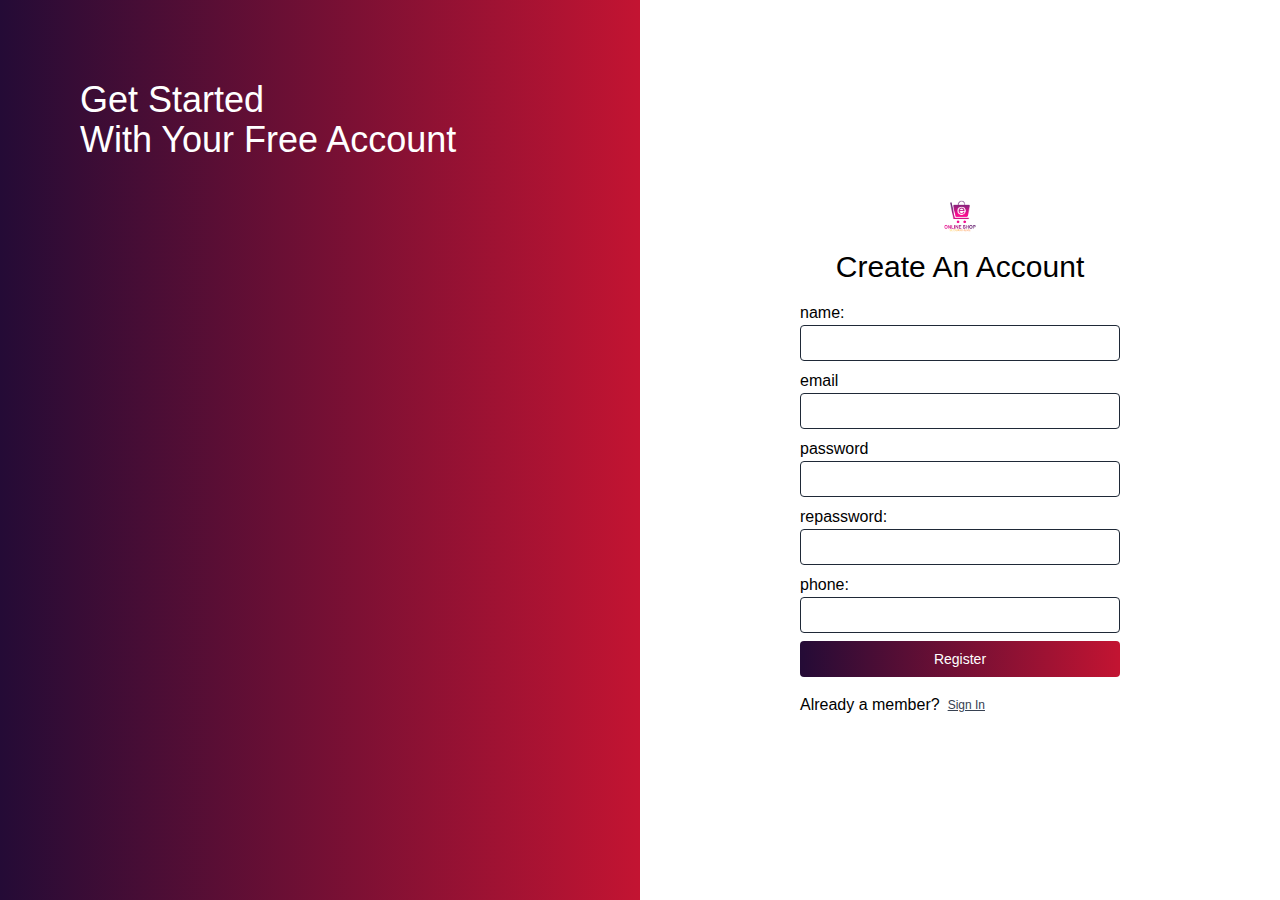
<file: index.html>
<!doctype html>
<html lang="en" data-critters-container>
<head>
  <meta charset="utf-8">
  <title>Ecommerce</title>
  <base href="./">
  <meta name="viewport" content="width=device-width, initial-scale=1">
  <link rel="icon" type="image/x-icon" href="favicon.ico">
<style>:root{--fa-style-family-brands:"Font Awesome 6 Brands";--fa-font-brands:normal 400 1em/1 "Font Awesome 6 Brands"}@font-face{font-family:"Font Awesome 6 Brands";font-style:normal;font-weight:400;font-display:block;src:url("./media/fa-brands-400-MDS4TU4L.woff2") format("woff2"),url("./media/fa-brands-400-CNBICIQT.ttf") format("truetype")}:root{--fa-font-regular:normal 400 1em/1 "Font Awesome 6 Free"}@font-face{font-family:"Font Awesome 6 Free";font-style:normal;font-weight:400;font-display:block;src:url("./media/fa-regular-400-N56QV3DR.woff2") format("woff2"),url("./media/fa-regular-400-2FI4ICQD.ttf") format("truetype")}:root{--fa-style-family-classic:"Font Awesome 6 Free";--fa-font-solid:normal 900 1em/1 "Font Awesome 6 Free"}@font-face{font-family:"Font Awesome 6 Free";font-style:normal;font-weight:900;font-display:block;src:url("./media/fa-solid-900-Z3HFQTXF.woff2") format("woff2"),url("./media/fa-solid-900-XVWCCN5V.ttf") format("truetype")}@-webkit-keyframes ball-clip-rotate{0%{-webkit-transform:rotate(0deg);transform:rotate(0)}50%{-webkit-transform:rotate(180deg);transform:rotate(180deg)}to{-webkit-transform:rotate(360deg);transform:rotate(360deg)}}*,:before,:after{--tw-border-spacing-x: 0;--tw-border-spacing-y: 0;--tw-translate-x: 0;--tw-translate-y: 0;--tw-rotate: 0;--tw-skew-x: 0;--tw-skew-y: 0;--tw-scale-x: 1;--tw-scale-y: 1;--tw-pan-x: ;--tw-pan-y: ;--tw-pinch-zoom: ;--tw-scroll-snap-strictness: proximity;--tw-gradient-from-position: ;--tw-gradient-via-position: ;--tw-gradient-to-position: ;--tw-ordinal: ;--tw-slashed-zero: ;--tw-numeric-figure: ;--tw-numeric-spacing: ;--tw-numeric-fraction: ;--tw-ring-inset: ;--tw-ring-offset-width: 0px;--tw-ring-offset-color: #fff;--tw-ring-color: rgb(63 131 248 / .5);--tw-ring-offset-shadow: 0 0 #0000;--tw-ring-shadow: 0 0 #0000;--tw-shadow: 0 0 #0000;--tw-shadow-colored: 0 0 #0000;--tw-blur: ;--tw-brightness: ;--tw-contrast: ;--tw-grayscale: ;--tw-hue-rotate: ;--tw-invert: ;--tw-saturate: ;--tw-sepia: ;--tw-drop-shadow: ;--tw-backdrop-blur: ;--tw-backdrop-brightness: ;--tw-backdrop-contrast: ;--tw-backdrop-grayscale: ;--tw-backdrop-hue-rotate: ;--tw-backdrop-invert: ;--tw-backdrop-opacity: ;--tw-backdrop-saturate: ;--tw-backdrop-sepia: ;--tw-contain-size: ;--tw-contain-layout: ;--tw-contain-paint: ;--tw-contain-style: }*,:before,:after{box-sizing:border-box;border-width:0;border-style:solid;border-color:#e5e7eb}:before,:after{--tw-content: ""}html{line-height:1.5;-webkit-text-size-adjust:100%;-moz-tab-size:4;tab-size:4;font-family:ui-sans-serif,system-ui,sans-serif,"Apple Color Emoji","Segoe UI Emoji",Segoe UI Symbol,"Noto Color Emoji";font-feature-settings:normal;font-variation-settings:normal;-webkit-tap-highlight-color:transparent}body{margin:0;line-height:inherit}:root{--main-color: #008bd2;--light-color: #f0f3f2;--shadow: rgba(145, 158, 171, .2) 0px 2px 4px -1px, rgba(145, 158, 171, .14) 0px 4px 5px 0px, rgba(145, 158, 171, .12) 0px 1px 10px 0px;--font-family: "Encode Sans Expanded", sans-serif;--rating-color: #ffc908}body{font-family:var(--font-family)!important;cursor:default}
</style><link rel="stylesheet" href="styles-67CWZXMN.css" media="print" onload="this.media='all'"><noscript><link rel="stylesheet" href="styles-67CWZXMN.css"></noscript><link rel="modulepreload" href="chunk-IRS7M24F.js"><link rel="modulepreload" href="chunk-TMC7WMLO.js"></head>
<body>
  <app-root></app-root>
<script src="polyfills-FFHMD2TL.js" type="module"></script><script src="scripts-ZV7SZLMQ.js" defer></script><script src="main-2QXVHVTF.js" type="module"></script></body>
</html>
</file>
<file: styles-67CWZXMN.css>
.owl-carousel,.owl-carousel .owl-item{-webkit-tap-highlight-color:transparent;position:relative}.owl-carousel .owl-item.center{z-index:5}.owl-carousel{display:none;width:100%;z-index:1}.owl-carousel .owl-stage{position:relative;-ms-touch-action:pan-Y;touch-action:manipulation;-moz-backface-visibility:hidden}.owl-carousel .owl-stage:after{content:".";display:block;clear:both;visibility:hidden;line-height:0;height:0}.owl-carousel .owl-stage-outer{position:relative;overflow:hidden;-webkit-transform:translate3d(0,0,0)}.owl-carousel .owl-item,.owl-carousel .owl-wrapper{-webkit-backface-visibility:hidden;-moz-backface-visibility:hidden;-ms-backface-visibility:hidden;-webkit-transform:translate3d(0,0,0);-moz-transform:translate3d(0,0,0);-ms-transform:translate3d(0,0,0)}.owl-carousel .owl-item{min-height:1px;float:left;-webkit-backface-visibility:hidden;-webkit-touch-callout:none}.owl-carousel .owl-item img{display:block;width:100%}.owl-carousel .owl-dots.disabled,.owl-carousel .owl-nav.disabled{display:none}.no-js .owl-carousel,.owl-carousel.owl-loaded{display:block}.owl-carousel .owl-dot,.owl-carousel .owl-nav .owl-next,.owl-carousel .owl-nav .owl-prev{cursor:pointer;-webkit-user-select:none;-khtml-user-select:none;-moz-user-select:none;-ms-user-select:none;user-select:none}.owl-carousel .owl-nav button.owl-next,.owl-carousel .owl-nav button.owl-prev,.owl-carousel button.owl-dot{background:0 0;color:inherit;border:none;padding:0!important;font:inherit}.owl-carousel.owl-loading{opacity:0;display:block}.owl-carousel.owl-hidden{opacity:0}.owl-carousel.owl-refresh .owl-item{visibility:hidden}.owl-carousel.owl-drag .owl-item{-ms-touch-action:pan-y;touch-action:pan-y;-webkit-user-select:none;-moz-user-select:none;-ms-user-select:none;user-select:none}.owl-carousel.owl-grab{cursor:move;cursor:grab}.owl-carousel.owl-rtl{direction:rtl}.owl-carousel.owl-rtl .owl-item{float:right}.owl-carousel .animated{animation-duration:1s;animation-fill-mode:both}.owl-carousel .owl-animated-in{z-index:0}.owl-carousel .owl-animated-out{z-index:1}.owl-carousel .fadeOut{animation-name:fadeOut}@keyframes fadeOut{0%{opacity:1}to{opacity:0}}.owl-height{transition:height .5s ease-in-out}.owl-carousel .owl-item .owl-lazy{transition:opacity .4s ease}.owl-carousel .owl-item .owl-lazy:not([src]),.owl-carousel .owl-item .owl-lazy[src^=""]{max-height:0}.owl-carousel .owl-item img.owl-lazy{transform-style:preserve-3d}.owl-carousel .owl-video-wrapper{position:relative;height:100%;background:#000}.owl-carousel .owl-video-play-icon{position:absolute;height:80px;width:80px;left:50%;top:50%;margin-left:-40px;margin-top:-40px;background:url("./media/owl.video.play-4O2DMQ3I.png") no-repeat;cursor:pointer;z-index:1;-webkit-backface-visibility:hidden;transition:transform .1s ease}.owl-carousel .owl-video-play-icon:hover{-ms-transform:scale(1.3,1.3);transform:scale(1.3)}.owl-carousel .owl-video-playing .owl-video-play-icon,.owl-carousel .owl-video-playing .owl-video-tn{display:none}.owl-carousel .owl-video-tn{opacity:0;height:100%;background-position:center center;background-repeat:no-repeat;background-size:contain;transition:opacity .4s ease}.owl-carousel .owl-video-frame{position:relative;z-index:1;height:100%;width:100%}.owl-theme .owl-dots,.owl-theme .owl-nav{text-align:center;-webkit-tap-highlight-color:transparent}.owl-theme .owl-nav{margin-top:10px}.owl-theme .owl-nav [class*=owl-]{color:#fff;font-size:14px;margin:5px;padding:4px 7px;background:#d6d6d6;display:inline-block;cursor:pointer;border-radius:3px}.owl-theme .owl-nav [class*=owl-]:hover{background:#869791;color:#fff;text-decoration:none}.owl-theme .owl-nav .disabled{opacity:.5;cursor:default}.owl-theme .owl-nav.disabled+.owl-dots{margin-top:10px}.owl-theme .owl-dots .owl-dot{display:inline-block;zoom:1}.owl-theme .owl-dots .owl-dot span{width:10px;height:10px;margin:5px 7px;background:#d6d6d6;display:block;-webkit-backface-visibility:visible;transition:opacity .2s ease;border-radius:30px}.owl-theme .owl-dots .owl-dot.active span,.owl-theme .owl-dots .owl-dot:hover span{background:#869791}.fa{font-family:var(--fa-style-family,"Font Awesome 6 Free");font-weight:var(--fa-style,900)}.fa,.fa-brands,.fa-classic,.fa-regular,.fa-sharp-solid,.fa-solid,.fab,.far,.fas{-moz-osx-font-smoothing:grayscale;-webkit-font-smoothing:antialiased;display:var(--fa-display,inline-block);font-style:normal;font-variant:normal;line-height:1;text-rendering:auto}.fa-classic,.fa-regular,.fa-solid,.far,.fas{font-family:"Font Awesome 6 Free"}.fa-brands,.fab{font-family:"Font Awesome 6 Brands"}.fa-1x{font-size:1em}.fa-2x{font-size:2em}.fa-3x{font-size:3em}.fa-4x{font-size:4em}.fa-5x{font-size:5em}.fa-6x{font-size:6em}.fa-7x{font-size:7em}.fa-8x{font-size:8em}.fa-9x{font-size:9em}.fa-10x{font-size:10em}.fa-2xs{font-size:.625em;line-height:.1em;vertical-align:.225em}.fa-xs{font-size:.75em;line-height:.08333em;vertical-align:.125em}.fa-sm{font-size:.875em;line-height:.07143em;vertical-align:.05357em}.fa-lg{font-size:1.25em;line-height:.05em;vertical-align:-.075em}.fa-xl{font-size:1.5em;line-height:.04167em;vertical-align:-.125em}.fa-2xl{font-size:2em;line-height:.03125em;vertical-align:-.1875em}.fa-fw{text-align:center;width:1.25em}.fa-ul{list-style-type:none;margin-left:var(--fa-li-margin,2.5em);padding-left:0}.fa-ul>li{position:relative}.fa-li{left:calc(var(--fa-li-width, 2em)*-1);position:absolute;text-align:center;width:var(--fa-li-width,2em);line-height:inherit}.fa-border{border-radius:var(--fa-border-radius,.1em);border:var(--fa-border-width,.08em) var(--fa-border-style,solid) var(--fa-border-color,#eee);padding:var(--fa-border-padding,.2em .25em .15em)}.fa-pull-left{float:left;margin-right:var(--fa-pull-margin,.3em)}.fa-pull-right{float:right;margin-left:var(--fa-pull-margin,.3em)}.fa-beat{animation-name:fa-beat;animation-delay:var(--fa-animation-delay,0s);animation-direction:var(--fa-animation-direction,normal);animation-duration:var(--fa-animation-duration,1s);animation-iteration-count:var(--fa-animation-iteration-count,infinite);animation-timing-function:var(--fa-animation-timing,ease-in-out)}.fa-bounce{animation-name:fa-bounce;animation-delay:var(--fa-animation-delay,0s);animation-direction:var(--fa-animation-direction,normal);animation-duration:var(--fa-animation-duration,1s);animation-iteration-count:var(--fa-animation-iteration-count,infinite);animation-timing-function:var(--fa-animation-timing,cubic-bezier(.28,.84,.42,1))}.fa-fade{animation-name:fa-fade;animation-iteration-count:var(--fa-animation-iteration-count,infinite);animation-timing-function:var(--fa-animation-timing,cubic-bezier(.4,0,.6,1))}.fa-beat-fade,.fa-fade{animation-delay:var(--fa-animation-delay,0s);animation-direction:var(--fa-animation-direction,normal);animation-duration:var(--fa-animation-duration,1s)}.fa-beat-fade{animation-name:fa-beat-fade;animation-iteration-count:var(--fa-animation-iteration-count,infinite);animation-timing-function:var(--fa-animation-timing,cubic-bezier(.4,0,.6,1))}.fa-flip{animation-name:fa-flip;animation-delay:var(--fa-animation-delay,0s);animation-direction:var(--fa-animation-direction,normal);animation-duration:var(--fa-animation-duration,1s);animation-iteration-count:var(--fa-animation-iteration-count,infinite);animation-timing-function:var(--fa-animation-timing,ease-in-out)}.fa-shake{animation-name:fa-shake;animation-duration:var(--fa-animation-duration,1s);animation-iteration-count:var(--fa-animation-iteration-count,infinite);animation-timing-function:var(--fa-animation-timing,linear)}.fa-shake,.fa-spin{animation-delay:var(--fa-animation-delay,0s);animation-direction:var(--fa-animation-direction,normal)}.fa-spin{animation-name:fa-spin;animation-duration:var(--fa-animation-duration,2s);animation-iteration-count:var(--fa-animation-iteration-count,infinite);animation-timing-function:var(--fa-animation-timing,linear)}.fa-spin-reverse{--fa-animation-direction:reverse}.fa-pulse,.fa-spin-pulse{animation-name:fa-spin;animation-direction:var(--fa-animation-direction,normal);animation-duration:var(--fa-animation-duration,1s);animation-iteration-count:var(--fa-animation-iteration-count,infinite);animation-timing-function:var(--fa-animation-timing,steps(8))}@media (prefers-reduced-motion:reduce){.fa-beat,.fa-beat-fade,.fa-bounce,.fa-fade,.fa-flip,.fa-pulse,.fa-shake,.fa-spin,.fa-spin-pulse{animation-delay:-1ms;animation-duration:1ms;animation-iteration-count:1;transition-delay:0s;transition-duration:0s}}@keyframes fa-beat{0%,90%{transform:scale(1)}45%{transform:scale(var(--fa-beat-scale,1.25))}}@keyframes fa-bounce{0%{transform:scale(1) translateY(0)}10%{transform:scale(var(--fa-bounce-start-scale-x,1.1),var(--fa-bounce-start-scale-y,.9)) translateY(0)}30%{transform:scale(var(--fa-bounce-jump-scale-x,.9),var(--fa-bounce-jump-scale-y,1.1)) translateY(var(--fa-bounce-height,-.5em))}50%{transform:scale(var(--fa-bounce-land-scale-x,1.05),var(--fa-bounce-land-scale-y,.95)) translateY(0)}57%{transform:scale(1) translateY(var(--fa-bounce-rebound,-.125em))}64%{transform:scale(1) translateY(0)}to{transform:scale(1) translateY(0)}}@keyframes fa-fade{50%{opacity:var(--fa-fade-opacity,.4)}}@keyframes fa-beat-fade{0%,to{opacity:var(--fa-beat-fade-opacity,.4);transform:scale(1)}50%{opacity:1;transform:scale(var(--fa-beat-fade-scale,1.125))}}@keyframes fa-flip{50%{transform:rotate3d(var(--fa-flip-x,0),var(--fa-flip-y,1),var(--fa-flip-z,0),var(--fa-flip-angle,-180deg))}}@keyframes fa-shake{0%{transform:rotate(-15deg)}4%{transform:rotate(15deg)}8%,24%{transform:rotate(-18deg)}12%,28%{transform:rotate(18deg)}16%{transform:rotate(-22deg)}20%{transform:rotate(22deg)}32%{transform:rotate(-12deg)}36%{transform:rotate(12deg)}40%,to{transform:rotate(0)}}@keyframes fa-spin{0%{transform:rotate(0)}to{transform:rotate(1turn)}}.fa-rotate-90{transform:rotate(90deg)}.fa-rotate-180{transform:rotate(180deg)}.fa-rotate-270{transform:rotate(270deg)}.fa-flip-horizontal{transform:scaleX(-1)}.fa-flip-vertical{transform:scaleY(-1)}.fa-flip-both,.fa-flip-horizontal.fa-flip-vertical{transform:scale(-1)}.fa-rotate-by{transform:rotate(var(--fa-rotate-angle,0))}.fa-stack{display:inline-block;height:2em;line-height:2em;position:relative;vertical-align:middle;width:2.5em}.fa-stack-1x,.fa-stack-2x{left:0;position:absolute;text-align:center;width:100%;z-index:var(--fa-stack-z-index,auto)}.fa-stack-1x{line-height:inherit}.fa-stack-2x{font-size:2em}.fa-inverse{color:var(--fa-inverse,#fff)}.fa-0:before{content:"0"}.fa-1:before{content:"1"}.fa-2:before{content:"2"}.fa-3:before{content:"3"}.fa-4:before{content:"4"}.fa-5:before{content:"5"}.fa-6:before{content:"6"}.fa-7:before{content:"7"}.fa-8:before{content:"8"}.fa-9:before{content:"9"}.fa-fill-drip:before{content:"\f576"}.fa-arrows-to-circle:before{content:"\e4bd"}.fa-chevron-circle-right:before,.fa-circle-chevron-right:before{content:"\f138"}.fa-at:before{content:"@"}.fa-trash-alt:before,.fa-trash-can:before{content:"\f2ed"}.fa-text-height:before{content:"\f034"}.fa-user-times:before,.fa-user-xmark:before{content:"\f235"}.fa-stethoscope:before{content:"\f0f1"}.fa-comment-alt:before,.fa-message:before{content:"\f27a"}.fa-info:before{content:"\f129"}.fa-compress-alt:before,.fa-down-left-and-up-right-to-center:before{content:"\f422"}.fa-explosion:before{content:"\e4e9"}.fa-file-alt:before,.fa-file-lines:before,.fa-file-text:before{content:"\f15c"}.fa-wave-square:before{content:"\f83e"}.fa-ring:before{content:"\f70b"}.fa-building-un:before{content:"\e4d9"}.fa-dice-three:before{content:"\f527"}.fa-calendar-alt:before,.fa-calendar-days:before{content:"\f073"}.fa-anchor-circle-check:before{content:"\e4aa"}.fa-building-circle-arrow-right:before{content:"\e4d1"}.fa-volleyball-ball:before,.fa-volleyball:before{content:"\f45f"}.fa-arrows-up-to-line:before{content:"\e4c2"}.fa-sort-desc:before,.fa-sort-down:before{content:"\f0dd"}.fa-circle-minus:before,.fa-minus-circle:before{content:"\f056"}.fa-door-open:before{content:"\f52b"}.fa-right-from-bracket:before,.fa-sign-out-alt:before{content:"\f2f5"}.fa-atom:before{content:"\f5d2"}.fa-soap:before{content:"\e06e"}.fa-heart-music-camera-bolt:before,.fa-icons:before{content:"\f86d"}.fa-microphone-alt-slash:before,.fa-microphone-lines-slash:before{content:"\f539"}.fa-bridge-circle-check:before{content:"\e4c9"}.fa-pump-medical:before{content:"\e06a"}.fa-fingerprint:before{content:"\f577"}.fa-hand-point-right:before{content:"\f0a4"}.fa-magnifying-glass-location:before,.fa-search-location:before{content:"\f689"}.fa-forward-step:before,.fa-step-forward:before{content:"\f051"}.fa-face-smile-beam:before,.fa-smile-beam:before{content:"\f5b8"}.fa-flag-checkered:before{content:"\f11e"}.fa-football-ball:before,.fa-football:before{content:"\f44e"}.fa-school-circle-exclamation:before{content:"\e56c"}.fa-crop:before{content:"\f125"}.fa-angle-double-down:before,.fa-angles-down:before{content:"\f103"}.fa-users-rectangle:before{content:"\e594"}.fa-people-roof:before{content:"\e537"}.fa-people-line:before{content:"\e534"}.fa-beer-mug-empty:before,.fa-beer:before{content:"\f0fc"}.fa-diagram-predecessor:before{content:"\e477"}.fa-arrow-up-long:before,.fa-long-arrow-up:before{content:"\f176"}.fa-burn:before,.fa-fire-flame-simple:before{content:"\f46a"}.fa-male:before,.fa-person:before{content:"\f183"}.fa-laptop:before{content:"\f109"}.fa-file-csv:before{content:"\f6dd"}.fa-menorah:before{content:"\f676"}.fa-truck-plane:before{content:"\e58f"}.fa-record-vinyl:before{content:"\f8d9"}.fa-face-grin-stars:before,.fa-grin-stars:before{content:"\f587"}.fa-bong:before{content:"\f55c"}.fa-pastafarianism:before,.fa-spaghetti-monster-flying:before{content:"\f67b"}.fa-arrow-down-up-across-line:before{content:"\e4af"}.fa-spoon:before,.fa-utensil-spoon:before{content:"\f2e5"}.fa-jar-wheat:before{content:"\e517"}.fa-envelopes-bulk:before,.fa-mail-bulk:before{content:"\f674"}.fa-file-circle-exclamation:before{content:"\e4eb"}.fa-circle-h:before,.fa-hospital-symbol:before{content:"\f47e"}.fa-pager:before{content:"\f815"}.fa-address-book:before,.fa-contact-book:before{content:"\f2b9"}.fa-strikethrough:before{content:"\f0cc"}.fa-k:before{content:"K"}.fa-landmark-flag:before{content:"\e51c"}.fa-pencil-alt:before,.fa-pencil:before{content:"\f303"}.fa-backward:before{content:"\f04a"}.fa-caret-right:before{content:"\f0da"}.fa-comments:before{content:"\f086"}.fa-file-clipboard:before,.fa-paste:before{content:"\f0ea"}.fa-code-pull-request:before{content:"\e13c"}.fa-clipboard-list:before{content:"\f46d"}.fa-truck-loading:before,.fa-truck-ramp-box:before{content:"\f4de"}.fa-user-check:before{content:"\f4fc"}.fa-vial-virus:before{content:"\e597"}.fa-sheet-plastic:before{content:"\e571"}.fa-blog:before{content:"\f781"}.fa-user-ninja:before{content:"\f504"}.fa-person-arrow-up-from-line:before{content:"\e539"}.fa-scroll-torah:before,.fa-torah:before{content:"\f6a0"}.fa-broom-ball:before,.fa-quidditch-broom-ball:before,.fa-quidditch:before{content:"\f458"}.fa-toggle-off:before{content:"\f204"}.fa-archive:before,.fa-box-archive:before{content:"\f187"}.fa-person-drowning:before{content:"\e545"}.fa-arrow-down-9-1:before,.fa-sort-numeric-desc:before,.fa-sort-numeric-down-alt:before{content:"\f886"}.fa-face-grin-tongue-squint:before,.fa-grin-tongue-squint:before{content:"\f58a"}.fa-spray-can:before{content:"\f5bd"}.fa-truck-monster:before{content:"\f63b"}.fa-w:before{content:"W"}.fa-earth-africa:before,.fa-globe-africa:before{content:"\f57c"}.fa-rainbow:before{content:"\f75b"}.fa-circle-notch:before{content:"\f1ce"}.fa-tablet-alt:before,.fa-tablet-screen-button:before{content:"\f3fa"}.fa-paw:before{content:"\f1b0"}.fa-cloud:before{content:"\f0c2"}.fa-trowel-bricks:before{content:"\e58a"}.fa-face-flushed:before,.fa-flushed:before{content:"\f579"}.fa-hospital-user:before{content:"\f80d"}.fa-tent-arrow-left-right:before{content:"\e57f"}.fa-gavel:before,.fa-legal:before{content:"\f0e3"}.fa-binoculars:before{content:"\f1e5"}.fa-microphone-slash:before{content:"\f131"}.fa-box-tissue:before{content:"\e05b"}.fa-motorcycle:before{content:"\f21c"}.fa-bell-concierge:before,.fa-concierge-bell:before{content:"\f562"}.fa-pen-ruler:before,.fa-pencil-ruler:before{content:"\f5ae"}.fa-people-arrows-left-right:before,.fa-people-arrows:before{content:"\e068"}.fa-mars-and-venus-burst:before{content:"\e523"}.fa-caret-square-right:before,.fa-square-caret-right:before{content:"\f152"}.fa-cut:before,.fa-scissors:before{content:"\f0c4"}.fa-sun-plant-wilt:before{content:"\e57a"}.fa-toilets-portable:before{content:"\e584"}.fa-hockey-puck:before{content:"\f453"}.fa-table:before{content:"\f0ce"}.fa-magnifying-glass-arrow-right:before{content:"\e521"}.fa-digital-tachograph:before,.fa-tachograph-digital:before{content:"\f566"}.fa-users-slash:before{content:"\e073"}.fa-clover:before{content:"\e139"}.fa-mail-reply:before,.fa-reply:before{content:"\f3e5"}.fa-star-and-crescent:before{content:"\f699"}.fa-house-fire:before{content:"\e50c"}.fa-minus-square:before,.fa-square-minus:before{content:"\f146"}.fa-helicopter:before{content:"\f533"}.fa-compass:before{content:"\f14e"}.fa-caret-square-down:before,.fa-square-caret-down:before{content:"\f150"}.fa-file-circle-question:before{content:"\e4ef"}.fa-laptop-code:before{content:"\f5fc"}.fa-swatchbook:before{content:"\f5c3"}.fa-prescription-bottle:before{content:"\f485"}.fa-bars:before,.fa-navicon:before{content:"\f0c9"}.fa-people-group:before{content:"\e533"}.fa-hourglass-3:before,.fa-hourglass-end:before{content:"\f253"}.fa-heart-broken:before,.fa-heart-crack:before{content:"\f7a9"}.fa-external-link-square-alt:before,.fa-square-up-right:before{content:"\f360"}.fa-face-kiss-beam:before,.fa-kiss-beam:before{content:"\f597"}.fa-film:before{content:"\f008"}.fa-ruler-horizontal:before{content:"\f547"}.fa-people-robbery:before{content:"\e536"}.fa-lightbulb:before{content:"\f0eb"}.fa-caret-left:before{content:"\f0d9"}.fa-circle-exclamation:before,.fa-exclamation-circle:before{content:"\f06a"}.fa-school-circle-xmark:before{content:"\e56d"}.fa-arrow-right-from-bracket:before,.fa-sign-out:before{content:"\f08b"}.fa-chevron-circle-down:before,.fa-circle-chevron-down:before{content:"\f13a"}.fa-unlock-alt:before,.fa-unlock-keyhole:before{content:"\f13e"}.fa-cloud-showers-heavy:before{content:"\f740"}.fa-headphones-alt:before,.fa-headphones-simple:before{content:"\f58f"}.fa-sitemap:before{content:"\f0e8"}.fa-circle-dollar-to-slot:before,.fa-donate:before{content:"\f4b9"}.fa-memory:before{content:"\f538"}.fa-road-spikes:before{content:"\e568"}.fa-fire-burner:before{content:"\e4f1"}.fa-flag:before{content:"\f024"}.fa-hanukiah:before{content:"\f6e6"}.fa-feather:before{content:"\f52d"}.fa-volume-down:before,.fa-volume-low:before{content:"\f027"}.fa-comment-slash:before{content:"\f4b3"}.fa-cloud-sun-rain:before{content:"\f743"}.fa-compress:before{content:"\f066"}.fa-wheat-alt:before,.fa-wheat-awn:before{content:"\e2cd"}.fa-ankh:before{content:"\f644"}.fa-hands-holding-child:before{content:"\e4fa"}.fa-asterisk:before{content:"*"}.fa-check-square:before,.fa-square-check:before{content:"\f14a"}.fa-peseta-sign:before{content:"\e221"}.fa-header:before,.fa-heading:before{content:"\f1dc"}.fa-ghost:before{content:"\f6e2"}.fa-list-squares:before,.fa-list:before{content:"\f03a"}.fa-phone-square-alt:before,.fa-square-phone-flip:before{content:"\f87b"}.fa-cart-plus:before{content:"\f217"}.fa-gamepad:before{content:"\f11b"}.fa-circle-dot:before,.fa-dot-circle:before{content:"\f192"}.fa-dizzy:before,.fa-face-dizzy:before{content:"\f567"}.fa-egg:before{content:"\f7fb"}.fa-house-medical-circle-xmark:before{content:"\e513"}.fa-campground:before{content:"\f6bb"}.fa-folder-plus:before{content:"\f65e"}.fa-futbol-ball:before,.fa-futbol:before,.fa-soccer-ball:before{content:"\f1e3"}.fa-paint-brush:before,.fa-paintbrush:before{content:"\f1fc"}.fa-lock:before{content:"\f023"}.fa-gas-pump:before{content:"\f52f"}.fa-hot-tub-person:before,.fa-hot-tub:before{content:"\f593"}.fa-map-location:before,.fa-map-marked:before{content:"\f59f"}.fa-house-flood-water:before{content:"\e50e"}.fa-tree:before{content:"\f1bb"}.fa-bridge-lock:before{content:"\e4cc"}.fa-sack-dollar:before{content:"\f81d"}.fa-edit:before,.fa-pen-to-square:before{content:"\f044"}.fa-car-side:before{content:"\f5e4"}.fa-share-alt:before,.fa-share-nodes:before{content:"\f1e0"}.fa-heart-circle-minus:before{content:"\e4ff"}.fa-hourglass-2:before,.fa-hourglass-half:before{content:"\f252"}.fa-microscope:before{content:"\f610"}.fa-sink:before{content:"\e06d"}.fa-bag-shopping:before,.fa-shopping-bag:before{content:"\f290"}.fa-arrow-down-z-a:before,.fa-sort-alpha-desc:before,.fa-sort-alpha-down-alt:before{content:"\f881"}.fa-mitten:before{content:"\f7b5"}.fa-person-rays:before{content:"\e54d"}.fa-users:before{content:"\f0c0"}.fa-eye-slash:before{content:"\f070"}.fa-flask-vial:before{content:"\e4f3"}.fa-hand-paper:before,.fa-hand:before{content:"\f256"}.fa-om:before{content:"\f679"}.fa-worm:before{content:"\e599"}.fa-house-circle-xmark:before{content:"\e50b"}.fa-plug:before{content:"\f1e6"}.fa-chevron-up:before{content:"\f077"}.fa-hand-spock:before{content:"\f259"}.fa-stopwatch:before{content:"\f2f2"}.fa-face-kiss:before,.fa-kiss:before{content:"\f596"}.fa-bridge-circle-xmark:before{content:"\e4cb"}.fa-face-grin-tongue:before,.fa-grin-tongue:before{content:"\f589"}.fa-chess-bishop:before{content:"\f43a"}.fa-face-grin-wink:before,.fa-grin-wink:before{content:"\f58c"}.fa-deaf:before,.fa-deafness:before,.fa-ear-deaf:before,.fa-hard-of-hearing:before{content:"\f2a4"}.fa-road-circle-check:before{content:"\e564"}.fa-dice-five:before{content:"\f523"}.fa-rss-square:before,.fa-square-rss:before{content:"\f143"}.fa-land-mine-on:before{content:"\e51b"}.fa-i-cursor:before{content:"\f246"}.fa-stamp:before{content:"\f5bf"}.fa-stairs:before{content:"\e289"}.fa-i:before{content:"I"}.fa-hryvnia-sign:before,.fa-hryvnia:before{content:"\f6f2"}.fa-pills:before{content:"\f484"}.fa-face-grin-wide:before,.fa-grin-alt:before{content:"\f581"}.fa-tooth:before{content:"\f5c9"}.fa-v:before{content:"V"}.fa-bangladeshi-taka-sign:before{content:"\e2e6"}.fa-bicycle:before{content:"\f206"}.fa-rod-asclepius:before,.fa-rod-snake:before,.fa-staff-aesculapius:before,.fa-staff-snake:before{content:"\e579"}.fa-head-side-cough-slash:before{content:"\e062"}.fa-ambulance:before,.fa-truck-medical:before{content:"\f0f9"}.fa-wheat-awn-circle-exclamation:before{content:"\e598"}.fa-snowman:before{content:"\f7d0"}.fa-mortar-pestle:before{content:"\f5a7"}.fa-road-barrier:before{content:"\e562"}.fa-school:before{content:"\f549"}.fa-igloo:before{content:"\f7ae"}.fa-joint:before{content:"\f595"}.fa-angle-right:before{content:"\f105"}.fa-horse:before{content:"\f6f0"}.fa-q:before{content:"Q"}.fa-g:before{content:"G"}.fa-notes-medical:before{content:"\f481"}.fa-temperature-2:before,.fa-temperature-half:before,.fa-thermometer-2:before,.fa-thermometer-half:before{content:"\f2c9"}.fa-dong-sign:before{content:"\e169"}.fa-capsules:before{content:"\f46b"}.fa-poo-bolt:before,.fa-poo-storm:before{content:"\f75a"}.fa-face-frown-open:before,.fa-frown-open:before{content:"\f57a"}.fa-hand-point-up:before{content:"\f0a6"}.fa-money-bill:before{content:"\f0d6"}.fa-bookmark:before{content:"\f02e"}.fa-align-justify:before{content:"\f039"}.fa-umbrella-beach:before{content:"\f5ca"}.fa-helmet-un:before{content:"\e503"}.fa-bullseye:before{content:"\f140"}.fa-bacon:before{content:"\f7e5"}.fa-hand-point-down:before{content:"\f0a7"}.fa-arrow-up-from-bracket:before{content:"\e09a"}.fa-folder-blank:before,.fa-folder:before{content:"\f07b"}.fa-file-medical-alt:before,.fa-file-waveform:before{content:"\f478"}.fa-radiation:before{content:"\f7b9"}.fa-chart-simple:before{content:"\e473"}.fa-mars-stroke:before{content:"\f229"}.fa-vial:before{content:"\f492"}.fa-dashboard:before,.fa-gauge-med:before,.fa-gauge:before,.fa-tachometer-alt-average:before{content:"\f624"}.fa-magic-wand-sparkles:before,.fa-wand-magic-sparkles:before{content:"\e2ca"}.fa-e:before{content:"E"}.fa-pen-alt:before,.fa-pen-clip:before{content:"\f305"}.fa-bridge-circle-exclamation:before{content:"\e4ca"}.fa-user:before{content:"\f007"}.fa-school-circle-check:before{content:"\e56b"}.fa-dumpster:before{content:"\f793"}.fa-shuttle-van:before,.fa-van-shuttle:before{content:"\f5b6"}.fa-building-user:before{content:"\e4da"}.fa-caret-square-left:before,.fa-square-caret-left:before{content:"\f191"}.fa-highlighter:before{content:"\f591"}.fa-key:before{content:"\f084"}.fa-bullhorn:before{content:"\f0a1"}.fa-globe:before{content:"\f0ac"}.fa-synagogue:before{content:"\f69b"}.fa-person-half-dress:before{content:"\e548"}.fa-road-bridge:before{content:"\e563"}.fa-location-arrow:before{content:"\f124"}.fa-c:before{content:"C"}.fa-tablet-button:before{content:"\f10a"}.fa-building-lock:before{content:"\e4d6"}.fa-pizza-slice:before{content:"\f818"}.fa-money-bill-wave:before{content:"\f53a"}.fa-area-chart:before,.fa-chart-area:before{content:"\f1fe"}.fa-house-flag:before{content:"\e50d"}.fa-person-circle-minus:before{content:"\e540"}.fa-ban:before,.fa-cancel:before{content:"\f05e"}.fa-camera-rotate:before{content:"\e0d8"}.fa-air-freshener:before,.fa-spray-can-sparkles:before{content:"\f5d0"}.fa-star:before{content:"\f005"}.fa-repeat:before{content:"\f363"}.fa-cross:before{content:"\f654"}.fa-box:before{content:"\f466"}.fa-venus-mars:before{content:"\f228"}.fa-arrow-pointer:before,.fa-mouse-pointer:before{content:"\f245"}.fa-expand-arrows-alt:before,.fa-maximize:before{content:"\f31e"}.fa-charging-station:before{content:"\f5e7"}.fa-shapes:before,.fa-triangle-circle-square:before{content:"\f61f"}.fa-random:before,.fa-shuffle:before{content:"\f074"}.fa-person-running:before,.fa-running:before{content:"\f70c"}.fa-mobile-retro:before{content:"\e527"}.fa-grip-lines-vertical:before{content:"\f7a5"}.fa-spider:before{content:"\f717"}.fa-hands-bound:before{content:"\e4f9"}.fa-file-invoice-dollar:before{content:"\f571"}.fa-plane-circle-exclamation:before{content:"\e556"}.fa-x-ray:before{content:"\f497"}.fa-spell-check:before{content:"\f891"}.fa-slash:before{content:"\f715"}.fa-computer-mouse:before,.fa-mouse:before{content:"\f8cc"}.fa-arrow-right-to-bracket:before,.fa-sign-in:before{content:"\f090"}.fa-shop-slash:before,.fa-store-alt-slash:before{content:"\e070"}.fa-server:before{content:"\f233"}.fa-virus-covid-slash:before{content:"\e4a9"}.fa-shop-lock:before{content:"\e4a5"}.fa-hourglass-1:before,.fa-hourglass-start:before{content:"\f251"}.fa-blender-phone:before{content:"\f6b6"}.fa-building-wheat:before{content:"\e4db"}.fa-person-breastfeeding:before{content:"\e53a"}.fa-right-to-bracket:before,.fa-sign-in-alt:before{content:"\f2f6"}.fa-venus:before{content:"\f221"}.fa-passport:before{content:"\f5ab"}.fa-thumb-tack-slash:before,.fa-thumbtack-slash:before{content:"\e68f"}.fa-heart-pulse:before,.fa-heartbeat:before{content:"\f21e"}.fa-people-carry-box:before,.fa-people-carry:before{content:"\f4ce"}.fa-temperature-high:before{content:"\f769"}.fa-microchip:before{content:"\f2db"}.fa-crown:before{content:"\f521"}.fa-weight-hanging:before{content:"\f5cd"}.fa-xmarks-lines:before{content:"\e59a"}.fa-file-prescription:before{content:"\f572"}.fa-weight-scale:before,.fa-weight:before{content:"\f496"}.fa-user-friends:before,.fa-user-group:before{content:"\f500"}.fa-arrow-up-a-z:before,.fa-sort-alpha-up:before{content:"\f15e"}.fa-chess-knight:before{content:"\f441"}.fa-face-laugh-squint:before,.fa-laugh-squint:before{content:"\f59b"}.fa-wheelchair:before{content:"\f193"}.fa-arrow-circle-up:before,.fa-circle-arrow-up:before{content:"\f0aa"}.fa-toggle-on:before{content:"\f205"}.fa-person-walking:before,.fa-walking:before{content:"\f554"}.fa-l:before{content:"L"}.fa-fire:before{content:"\f06d"}.fa-bed-pulse:before,.fa-procedures:before{content:"\f487"}.fa-shuttle-space:before,.fa-space-shuttle:before{content:"\f197"}.fa-face-laugh:before,.fa-laugh:before{content:"\f599"}.fa-folder-open:before{content:"\f07c"}.fa-heart-circle-plus:before{content:"\e500"}.fa-code-fork:before{content:"\e13b"}.fa-city:before{content:"\f64f"}.fa-microphone-alt:before,.fa-microphone-lines:before{content:"\f3c9"}.fa-pepper-hot:before{content:"\f816"}.fa-unlock:before{content:"\f09c"}.fa-colon-sign:before{content:"\e140"}.fa-headset:before{content:"\f590"}.fa-store-slash:before{content:"\e071"}.fa-road-circle-xmark:before{content:"\e566"}.fa-user-minus:before{content:"\f503"}.fa-mars-stroke-up:before,.fa-mars-stroke-v:before{content:"\f22a"}.fa-champagne-glasses:before,.fa-glass-cheers:before{content:"\f79f"}.fa-clipboard:before{content:"\f328"}.fa-house-circle-exclamation:before{content:"\e50a"}.fa-file-arrow-up:before,.fa-file-upload:before{content:"\f574"}.fa-wifi-3:before,.fa-wifi-strong:before,.fa-wifi:before{content:"\f1eb"}.fa-bath:before,.fa-bathtub:before{content:"\f2cd"}.fa-underline:before{content:"\f0cd"}.fa-user-edit:before,.fa-user-pen:before{content:"\f4ff"}.fa-signature:before{content:"\f5b7"}.fa-stroopwafel:before{content:"\f551"}.fa-bold:before{content:"\f032"}.fa-anchor-lock:before{content:"\e4ad"}.fa-building-ngo:before{content:"\e4d7"}.fa-manat-sign:before{content:"\e1d5"}.fa-not-equal:before{content:"\f53e"}.fa-border-style:before,.fa-border-top-left:before{content:"\f853"}.fa-map-location-dot:before,.fa-map-marked-alt:before{content:"\f5a0"}.fa-jedi:before{content:"\f669"}.fa-poll:before,.fa-square-poll-vertical:before{content:"\f681"}.fa-mug-hot:before{content:"\f7b6"}.fa-battery-car:before,.fa-car-battery:before{content:"\f5df"}.fa-gift:before{content:"\f06b"}.fa-dice-two:before{content:"\f528"}.fa-chess-queen:before{content:"\f445"}.fa-glasses:before{content:"\f530"}.fa-chess-board:before{content:"\f43c"}.fa-building-circle-check:before{content:"\e4d2"}.fa-person-chalkboard:before{content:"\e53d"}.fa-mars-stroke-h:before,.fa-mars-stroke-right:before{content:"\f22b"}.fa-hand-back-fist:before,.fa-hand-rock:before{content:"\f255"}.fa-caret-square-up:before,.fa-square-caret-up:before{content:"\f151"}.fa-cloud-showers-water:before{content:"\e4e4"}.fa-bar-chart:before,.fa-chart-bar:before{content:"\f080"}.fa-hands-bubbles:before,.fa-hands-wash:before{content:"\e05e"}.fa-less-than-equal:before{content:"\f537"}.fa-train:before{content:"\f238"}.fa-eye-low-vision:before,.fa-low-vision:before{content:"\f2a8"}.fa-crow:before{content:"\f520"}.fa-sailboat:before{content:"\e445"}.fa-window-restore:before{content:"\f2d2"}.fa-plus-square:before,.fa-square-plus:before{content:"\f0fe"}.fa-torii-gate:before{content:"\f6a1"}.fa-frog:before{content:"\f52e"}.fa-bucket:before{content:"\e4cf"}.fa-image:before{content:"\f03e"}.fa-microphone:before{content:"\f130"}.fa-cow:before{content:"\f6c8"}.fa-caret-up:before{content:"\f0d8"}.fa-screwdriver:before{content:"\f54a"}.fa-folder-closed:before{content:"\e185"}.fa-house-tsunami:before{content:"\e515"}.fa-square-nfi:before{content:"\e576"}.fa-arrow-up-from-ground-water:before{content:"\e4b5"}.fa-glass-martini-alt:before,.fa-martini-glass:before{content:"\f57b"}.fa-rotate-back:before,.fa-rotate-backward:before,.fa-rotate-left:before,.fa-undo-alt:before{content:"\f2ea"}.fa-columns:before,.fa-table-columns:before{content:"\f0db"}.fa-lemon:before{content:"\f094"}.fa-head-side-mask:before{content:"\e063"}.fa-handshake:before{content:"\f2b5"}.fa-gem:before{content:"\f3a5"}.fa-dolly-box:before,.fa-dolly:before{content:"\f472"}.fa-smoking:before{content:"\f48d"}.fa-compress-arrows-alt:before,.fa-minimize:before{content:"\f78c"}.fa-monument:before{content:"\f5a6"}.fa-snowplow:before{content:"\f7d2"}.fa-angle-double-right:before,.fa-angles-right:before{content:"\f101"}.fa-cannabis:before{content:"\f55f"}.fa-circle-play:before,.fa-play-circle:before{content:"\f144"}.fa-tablets:before{content:"\f490"}.fa-ethernet:before{content:"\f796"}.fa-eur:before,.fa-euro-sign:before,.fa-euro:before{content:"\f153"}.fa-chair:before{content:"\f6c0"}.fa-check-circle:before,.fa-circle-check:before{content:"\f058"}.fa-circle-stop:before,.fa-stop-circle:before{content:"\f28d"}.fa-compass-drafting:before,.fa-drafting-compass:before{content:"\f568"}.fa-plate-wheat:before{content:"\e55a"}.fa-icicles:before{content:"\f7ad"}.fa-person-shelter:before{content:"\e54f"}.fa-neuter:before{content:"\f22c"}.fa-id-badge:before{content:"\f2c1"}.fa-marker:before{content:"\f5a1"}.fa-face-laugh-beam:before,.fa-laugh-beam:before{content:"\f59a"}.fa-helicopter-symbol:before{content:"\e502"}.fa-universal-access:before{content:"\f29a"}.fa-chevron-circle-up:before,.fa-circle-chevron-up:before{content:"\f139"}.fa-lari-sign:before{content:"\e1c8"}.fa-volcano:before{content:"\f770"}.fa-person-walking-dashed-line-arrow-right:before{content:"\e553"}.fa-gbp:before,.fa-pound-sign:before,.fa-sterling-sign:before{content:"\f154"}.fa-viruses:before{content:"\e076"}.fa-square-person-confined:before{content:"\e577"}.fa-user-tie:before{content:"\f508"}.fa-arrow-down-long:before,.fa-long-arrow-down:before{content:"\f175"}.fa-tent-arrow-down-to-line:before{content:"\e57e"}.fa-certificate:before{content:"\f0a3"}.fa-mail-reply-all:before,.fa-reply-all:before{content:"\f122"}.fa-suitcase:before{content:"\f0f2"}.fa-person-skating:before,.fa-skating:before{content:"\f7c5"}.fa-filter-circle-dollar:before,.fa-funnel-dollar:before{content:"\f662"}.fa-camera-retro:before{content:"\f083"}.fa-arrow-circle-down:before,.fa-circle-arrow-down:before{content:"\f0ab"}.fa-arrow-right-to-file:before,.fa-file-import:before{content:"\f56f"}.fa-external-link-square:before,.fa-square-arrow-up-right:before{content:"\f14c"}.fa-box-open:before{content:"\f49e"}.fa-scroll:before{content:"\f70e"}.fa-spa:before{content:"\f5bb"}.fa-location-pin-lock:before{content:"\e51f"}.fa-pause:before{content:"\f04c"}.fa-hill-avalanche:before{content:"\e507"}.fa-temperature-0:before,.fa-temperature-empty:before,.fa-thermometer-0:before,.fa-thermometer-empty:before{content:"\f2cb"}.fa-bomb:before{content:"\f1e2"}.fa-registered:before{content:"\f25d"}.fa-address-card:before,.fa-contact-card:before,.fa-vcard:before{content:"\f2bb"}.fa-balance-scale-right:before,.fa-scale-unbalanced-flip:before{content:"\f516"}.fa-subscript:before{content:"\f12c"}.fa-diamond-turn-right:before,.fa-directions:before{content:"\f5eb"}.fa-burst:before{content:"\e4dc"}.fa-house-laptop:before,.fa-laptop-house:before{content:"\e066"}.fa-face-tired:before,.fa-tired:before{content:"\f5c8"}.fa-money-bills:before{content:"\e1f3"}.fa-smog:before{content:"\f75f"}.fa-crutch:before{content:"\f7f7"}.fa-cloud-arrow-up:before,.fa-cloud-upload-alt:before,.fa-cloud-upload:before{content:"\f0ee"}.fa-palette:before{content:"\f53f"}.fa-arrows-turn-right:before{content:"\e4c0"}.fa-vest:before{content:"\e085"}.fa-ferry:before{content:"\e4ea"}.fa-arrows-down-to-people:before{content:"\e4b9"}.fa-seedling:before,.fa-sprout:before{content:"\f4d8"}.fa-arrows-alt-h:before,.fa-left-right:before{content:"\f337"}.fa-boxes-packing:before{content:"\e4c7"}.fa-arrow-circle-left:before,.fa-circle-arrow-left:before{content:"\f0a8"}.fa-group-arrows-rotate:before{content:"\e4f6"}.fa-bowl-food:before{content:"\e4c6"}.fa-candy-cane:before{content:"\f786"}.fa-arrow-down-wide-short:before,.fa-sort-amount-asc:before,.fa-sort-amount-down:before{content:"\f160"}.fa-cloud-bolt:before,.fa-thunderstorm:before{content:"\f76c"}.fa-remove-format:before,.fa-text-slash:before{content:"\f87d"}.fa-face-smile-wink:before,.fa-smile-wink:before{content:"\f4da"}.fa-file-word:before{content:"\f1c2"}.fa-file-powerpoint:before{content:"\f1c4"}.fa-arrows-h:before,.fa-arrows-left-right:before{content:"\f07e"}.fa-house-lock:before{content:"\e510"}.fa-cloud-arrow-down:before,.fa-cloud-download-alt:before,.fa-cloud-download:before{content:"\f0ed"}.fa-children:before{content:"\e4e1"}.fa-blackboard:before,.fa-chalkboard:before{content:"\f51b"}.fa-user-alt-slash:before,.fa-user-large-slash:before{content:"\f4fa"}.fa-envelope-open:before{content:"\f2b6"}.fa-handshake-alt-slash:before,.fa-handshake-simple-slash:before{content:"\e05f"}.fa-mattress-pillow:before{content:"\e525"}.fa-guarani-sign:before{content:"\e19a"}.fa-arrows-rotate:before,.fa-refresh:before,.fa-sync:before{content:"\f021"}.fa-fire-extinguisher:before{content:"\f134"}.fa-cruzeiro-sign:before{content:"\e152"}.fa-greater-than-equal:before{content:"\f532"}.fa-shield-alt:before,.fa-shield-halved:before{content:"\f3ed"}.fa-atlas:before,.fa-book-atlas:before{content:"\f558"}.fa-virus:before{content:"\e074"}.fa-envelope-circle-check:before{content:"\e4e8"}.fa-layer-group:before{content:"\f5fd"}.fa-arrows-to-dot:before{content:"\e4be"}.fa-archway:before{content:"\f557"}.fa-heart-circle-check:before{content:"\e4fd"}.fa-house-chimney-crack:before,.fa-house-damage:before{content:"\f6f1"}.fa-file-archive:before,.fa-file-zipper:before{content:"\f1c6"}.fa-square:before{content:"\f0c8"}.fa-glass-martini:before,.fa-martini-glass-empty:before{content:"\f000"}.fa-couch:before{content:"\f4b8"}.fa-cedi-sign:before{content:"\e0df"}.fa-italic:before{content:"\f033"}.fa-table-cells-column-lock:before{content:"\e678"}.fa-church:before{content:"\f51d"}.fa-comments-dollar:before{content:"\f653"}.fa-democrat:before{content:"\f747"}.fa-z:before{content:"Z"}.fa-person-skiing:before,.fa-skiing:before{content:"\f7c9"}.fa-road-lock:before{content:"\e567"}.fa-a:before{content:"A"}.fa-temperature-arrow-down:before,.fa-temperature-down:before{content:"\e03f"}.fa-feather-alt:before,.fa-feather-pointed:before{content:"\f56b"}.fa-p:before{content:"P"}.fa-snowflake:before{content:"\f2dc"}.fa-newspaper:before{content:"\f1ea"}.fa-ad:before,.fa-rectangle-ad:before{content:"\f641"}.fa-arrow-circle-right:before,.fa-circle-arrow-right:before{content:"\f0a9"}.fa-filter-circle-xmark:before{content:"\e17b"}.fa-locust:before{content:"\e520"}.fa-sort:before,.fa-unsorted:before{content:"\f0dc"}.fa-list-1-2:before,.fa-list-numeric:before,.fa-list-ol:before{content:"\f0cb"}.fa-person-dress-burst:before{content:"\e544"}.fa-money-check-alt:before,.fa-money-check-dollar:before{content:"\f53d"}.fa-vector-square:before{content:"\f5cb"}.fa-bread-slice:before{content:"\f7ec"}.fa-language:before{content:"\f1ab"}.fa-face-kiss-wink-heart:before,.fa-kiss-wink-heart:before{content:"\f598"}.fa-filter:before{content:"\f0b0"}.fa-question:before{content:"?"}.fa-file-signature:before{content:"\f573"}.fa-arrows-alt:before,.fa-up-down-left-right:before{content:"\f0b2"}.fa-house-chimney-user:before{content:"\e065"}.fa-hand-holding-heart:before{content:"\f4be"}.fa-puzzle-piece:before{content:"\f12e"}.fa-money-check:before{content:"\f53c"}.fa-star-half-alt:before,.fa-star-half-stroke:before{content:"\f5c0"}.fa-code:before{content:"\f121"}.fa-glass-whiskey:before,.fa-whiskey-glass:before{content:"\f7a0"}.fa-building-circle-exclamation:before{content:"\e4d3"}.fa-magnifying-glass-chart:before{content:"\e522"}.fa-arrow-up-right-from-square:before,.fa-external-link:before{content:"\f08e"}.fa-cubes-stacked:before{content:"\e4e6"}.fa-krw:before,.fa-won-sign:before,.fa-won:before{content:"\f159"}.fa-virus-covid:before{content:"\e4a8"}.fa-austral-sign:before{content:"\e0a9"}.fa-f:before{content:"F"}.fa-leaf:before{content:"\f06c"}.fa-road:before{content:"\f018"}.fa-cab:before,.fa-taxi:before{content:"\f1ba"}.fa-person-circle-plus:before{content:"\e541"}.fa-chart-pie:before,.fa-pie-chart:before{content:"\f200"}.fa-bolt-lightning:before{content:"\e0b7"}.fa-sack-xmark:before{content:"\e56a"}.fa-file-excel:before{content:"\f1c3"}.fa-file-contract:before{content:"\f56c"}.fa-fish-fins:before{content:"\e4f2"}.fa-building-flag:before{content:"\e4d5"}.fa-face-grin-beam:before,.fa-grin-beam:before{content:"\f582"}.fa-object-ungroup:before{content:"\f248"}.fa-poop:before{content:"\f619"}.fa-location-pin:before,.fa-map-marker:before{content:"\f041"}.fa-kaaba:before{content:"\f66b"}.fa-toilet-paper:before{content:"\f71e"}.fa-hard-hat:before,.fa-hat-hard:before,.fa-helmet-safety:before{content:"\f807"}.fa-eject:before{content:"\f052"}.fa-arrow-alt-circle-right:before,.fa-circle-right:before{content:"\f35a"}.fa-plane-circle-check:before{content:"\e555"}.fa-face-rolling-eyes:before,.fa-meh-rolling-eyes:before{content:"\f5a5"}.fa-object-group:before{content:"\f247"}.fa-chart-line:before,.fa-line-chart:before{content:"\f201"}.fa-mask-ventilator:before{content:"\e524"}.fa-arrow-right:before{content:"\f061"}.fa-map-signs:before,.fa-signs-post:before{content:"\f277"}.fa-cash-register:before{content:"\f788"}.fa-person-circle-question:before{content:"\e542"}.fa-h:before{content:"H"}.fa-tarp:before{content:"\e57b"}.fa-screwdriver-wrench:before,.fa-tools:before{content:"\f7d9"}.fa-arrows-to-eye:before{content:"\e4bf"}.fa-plug-circle-bolt:before{content:"\e55b"}.fa-heart:before{content:"\f004"}.fa-mars-and-venus:before{content:"\f224"}.fa-home-user:before,.fa-house-user:before{content:"\e1b0"}.fa-dumpster-fire:before{content:"\f794"}.fa-house-crack:before{content:"\e3b1"}.fa-cocktail:before,.fa-martini-glass-citrus:before{content:"\f561"}.fa-face-surprise:before,.fa-surprise:before{content:"\f5c2"}.fa-bottle-water:before{content:"\e4c5"}.fa-circle-pause:before,.fa-pause-circle:before{content:"\f28b"}.fa-toilet-paper-slash:before{content:"\e072"}.fa-apple-alt:before,.fa-apple-whole:before{content:"\f5d1"}.fa-kitchen-set:before{content:"\e51a"}.fa-r:before{content:"R"}.fa-temperature-1:before,.fa-temperature-quarter:before,.fa-thermometer-1:before,.fa-thermometer-quarter:before{content:"\f2ca"}.fa-cube:before{content:"\f1b2"}.fa-bitcoin-sign:before{content:"\e0b4"}.fa-shield-dog:before{content:"\e573"}.fa-solar-panel:before{content:"\f5ba"}.fa-lock-open:before{content:"\f3c1"}.fa-elevator:before{content:"\e16d"}.fa-money-bill-transfer:before{content:"\e528"}.fa-money-bill-trend-up:before{content:"\e529"}.fa-house-flood-water-circle-arrow-right:before{content:"\e50f"}.fa-poll-h:before,.fa-square-poll-horizontal:before{content:"\f682"}.fa-circle:before{content:"\f111"}.fa-backward-fast:before,.fa-fast-backward:before{content:"\f049"}.fa-recycle:before{content:"\f1b8"}.fa-user-astronaut:before{content:"\f4fb"}.fa-plane-slash:before{content:"\e069"}.fa-trademark:before{content:"\f25c"}.fa-basketball-ball:before,.fa-basketball:before{content:"\f434"}.fa-satellite-dish:before{content:"\f7c0"}.fa-arrow-alt-circle-up:before,.fa-circle-up:before{content:"\f35b"}.fa-mobile-alt:before,.fa-mobile-screen-button:before{content:"\f3cd"}.fa-volume-high:before,.fa-volume-up:before{content:"\f028"}.fa-users-rays:before{content:"\e593"}.fa-wallet:before{content:"\f555"}.fa-clipboard-check:before{content:"\f46c"}.fa-file-audio:before{content:"\f1c7"}.fa-burger:before,.fa-hamburger:before{content:"\f805"}.fa-wrench:before{content:"\f0ad"}.fa-bugs:before{content:"\e4d0"}.fa-rupee-sign:before,.fa-rupee:before{content:"\f156"}.fa-file-image:before{content:"\f1c5"}.fa-circle-question:before,.fa-question-circle:before{content:"\f059"}.fa-plane-departure:before{content:"\f5b0"}.fa-handshake-slash:before{content:"\e060"}.fa-book-bookmark:before{content:"\e0bb"}.fa-code-branch:before{content:"\f126"}.fa-hat-cowboy:before{content:"\f8c0"}.fa-bridge:before{content:"\e4c8"}.fa-phone-alt:before,.fa-phone-flip:before{content:"\f879"}.fa-truck-front:before{content:"\e2b7"}.fa-cat:before{content:"\f6be"}.fa-anchor-circle-exclamation:before{content:"\e4ab"}.fa-truck-field:before{content:"\e58d"}.fa-route:before{content:"\f4d7"}.fa-clipboard-question:before{content:"\e4e3"}.fa-panorama:before{content:"\e209"}.fa-comment-medical:before{content:"\f7f5"}.fa-teeth-open:before{content:"\f62f"}.fa-file-circle-minus:before{content:"\e4ed"}.fa-tags:before{content:"\f02c"}.fa-wine-glass:before{content:"\f4e3"}.fa-fast-forward:before,.fa-forward-fast:before{content:"\f050"}.fa-face-meh-blank:before,.fa-meh-blank:before{content:"\f5a4"}.fa-parking:before,.fa-square-parking:before{content:"\f540"}.fa-house-signal:before{content:"\e012"}.fa-bars-progress:before,.fa-tasks-alt:before{content:"\f828"}.fa-faucet-drip:before{content:"\e006"}.fa-cart-flatbed:before,.fa-dolly-flatbed:before{content:"\f474"}.fa-ban-smoking:before,.fa-smoking-ban:before{content:"\f54d"}.fa-terminal:before{content:"\f120"}.fa-mobile-button:before{content:"\f10b"}.fa-house-medical-flag:before{content:"\e514"}.fa-basket-shopping:before,.fa-shopping-basket:before{content:"\f291"}.fa-tape:before{content:"\f4db"}.fa-bus-alt:before,.fa-bus-simple:before{content:"\f55e"}.fa-eye:before{content:"\f06e"}.fa-face-sad-cry:before,.fa-sad-cry:before{content:"\f5b3"}.fa-audio-description:before{content:"\f29e"}.fa-person-military-to-person:before{content:"\e54c"}.fa-file-shield:before{content:"\e4f0"}.fa-user-slash:before{content:"\f506"}.fa-pen:before{content:"\f304"}.fa-tower-observation:before{content:"\e586"}.fa-file-code:before{content:"\f1c9"}.fa-signal-5:before,.fa-signal-perfect:before,.fa-signal:before{content:"\f012"}.fa-bus:before{content:"\f207"}.fa-heart-circle-xmark:before{content:"\e501"}.fa-home-lg:before,.fa-house-chimney:before{content:"\e3af"}.fa-window-maximize:before{content:"\f2d0"}.fa-face-frown:before,.fa-frown:before{content:"\f119"}.fa-prescription:before{content:"\f5b1"}.fa-shop:before,.fa-store-alt:before{content:"\f54f"}.fa-floppy-disk:before,.fa-save:before{content:"\f0c7"}.fa-vihara:before{content:"\f6a7"}.fa-balance-scale-left:before,.fa-scale-unbalanced:before{content:"\f515"}.fa-sort-asc:before,.fa-sort-up:before{content:"\f0de"}.fa-comment-dots:before,.fa-commenting:before{content:"\f4ad"}.fa-plant-wilt:before{content:"\e5aa"}.fa-diamond:before{content:"\f219"}.fa-face-grin-squint:before,.fa-grin-squint:before{content:"\f585"}.fa-hand-holding-dollar:before,.fa-hand-holding-usd:before{content:"\f4c0"}.fa-bacterium:before{content:"\e05a"}.fa-hand-pointer:before{content:"\f25a"}.fa-drum-steelpan:before{content:"\f56a"}.fa-hand-scissors:before{content:"\f257"}.fa-hands-praying:before,.fa-praying-hands:before{content:"\f684"}.fa-arrow-right-rotate:before,.fa-arrow-rotate-forward:before,.fa-arrow-rotate-right:before,.fa-redo:before{content:"\f01e"}.fa-biohazard:before{content:"\f780"}.fa-location-crosshairs:before,.fa-location:before{content:"\f601"}.fa-mars-double:before{content:"\f227"}.fa-child-dress:before{content:"\e59c"}.fa-users-between-lines:before{content:"\e591"}.fa-lungs-virus:before{content:"\e067"}.fa-face-grin-tears:before,.fa-grin-tears:before{content:"\f588"}.fa-phone:before{content:"\f095"}.fa-calendar-times:before,.fa-calendar-xmark:before{content:"\f273"}.fa-child-reaching:before{content:"\e59d"}.fa-head-side-virus:before{content:"\e064"}.fa-user-cog:before,.fa-user-gear:before{content:"\f4fe"}.fa-arrow-up-1-9:before,.fa-sort-numeric-up:before{content:"\f163"}.fa-door-closed:before{content:"\f52a"}.fa-shield-virus:before{content:"\e06c"}.fa-dice-six:before{content:"\f526"}.fa-mosquito-net:before{content:"\e52c"}.fa-bridge-water:before{content:"\e4ce"}.fa-person-booth:before{content:"\f756"}.fa-text-width:before{content:"\f035"}.fa-hat-wizard:before{content:"\f6e8"}.fa-pen-fancy:before{content:"\f5ac"}.fa-digging:before,.fa-person-digging:before{content:"\f85e"}.fa-trash:before{content:"\f1f8"}.fa-gauge-simple-med:before,.fa-gauge-simple:before,.fa-tachometer-average:before{content:"\f629"}.fa-book-medical:before{content:"\f7e6"}.fa-poo:before{content:"\f2fe"}.fa-quote-right-alt:before,.fa-quote-right:before{content:"\f10e"}.fa-shirt:before,.fa-t-shirt:before,.fa-tshirt:before{content:"\f553"}.fa-cubes:before{content:"\f1b3"}.fa-divide:before{content:"\f529"}.fa-tenge-sign:before,.fa-tenge:before{content:"\f7d7"}.fa-headphones:before{content:"\f025"}.fa-hands-holding:before{content:"\f4c2"}.fa-hands-clapping:before{content:"\e1a8"}.fa-republican:before{content:"\f75e"}.fa-arrow-left:before{content:"\f060"}.fa-person-circle-xmark:before{content:"\e543"}.fa-ruler:before{content:"\f545"}.fa-align-left:before{content:"\f036"}.fa-dice-d6:before{content:"\f6d1"}.fa-restroom:before{content:"\f7bd"}.fa-j:before{content:"J"}.fa-users-viewfinder:before{content:"\e595"}.fa-file-video:before{content:"\f1c8"}.fa-external-link-alt:before,.fa-up-right-from-square:before{content:"\f35d"}.fa-table-cells:before,.fa-th:before{content:"\f00a"}.fa-file-pdf:before{content:"\f1c1"}.fa-bible:before,.fa-book-bible:before{content:"\f647"}.fa-o:before{content:"O"}.fa-medkit:before,.fa-suitcase-medical:before{content:"\f0fa"}.fa-user-secret:before{content:"\f21b"}.fa-otter:before{content:"\f700"}.fa-female:before,.fa-person-dress:before{content:"\f182"}.fa-comment-dollar:before{content:"\f651"}.fa-briefcase-clock:before,.fa-business-time:before{content:"\f64a"}.fa-table-cells-large:before,.fa-th-large:before{content:"\f009"}.fa-book-tanakh:before,.fa-tanakh:before{content:"\f827"}.fa-phone-volume:before,.fa-volume-control-phone:before{content:"\f2a0"}.fa-hat-cowboy-side:before{content:"\f8c1"}.fa-clipboard-user:before{content:"\f7f3"}.fa-child:before{content:"\f1ae"}.fa-lira-sign:before{content:"\f195"}.fa-satellite:before{content:"\f7bf"}.fa-plane-lock:before{content:"\e558"}.fa-tag:before{content:"\f02b"}.fa-comment:before{content:"\f075"}.fa-birthday-cake:before,.fa-cake-candles:before,.fa-cake:before{content:"\f1fd"}.fa-envelope:before{content:"\f0e0"}.fa-angle-double-up:before,.fa-angles-up:before{content:"\f102"}.fa-paperclip:before{content:"\f0c6"}.fa-arrow-right-to-city:before{content:"\e4b3"}.fa-ribbon:before{content:"\f4d6"}.fa-lungs:before{content:"\f604"}.fa-arrow-up-9-1:before,.fa-sort-numeric-up-alt:before{content:"\f887"}.fa-litecoin-sign:before{content:"\e1d3"}.fa-border-none:before{content:"\f850"}.fa-circle-nodes:before{content:"\e4e2"}.fa-parachute-box:before{content:"\f4cd"}.fa-indent:before{content:"\f03c"}.fa-truck-field-un:before{content:"\e58e"}.fa-hourglass-empty:before,.fa-hourglass:before{content:"\f254"}.fa-mountain:before{content:"\f6fc"}.fa-user-doctor:before,.fa-user-md:before{content:"\f0f0"}.fa-circle-info:before,.fa-info-circle:before{content:"\f05a"}.fa-cloud-meatball:before{content:"\f73b"}.fa-camera-alt:before,.fa-camera:before{content:"\f030"}.fa-square-virus:before{content:"\e578"}.fa-meteor:before{content:"\f753"}.fa-car-on:before{content:"\e4dd"}.fa-sleigh:before{content:"\f7cc"}.fa-arrow-down-1-9:before,.fa-sort-numeric-asc:before,.fa-sort-numeric-down:before{content:"\f162"}.fa-hand-holding-droplet:before,.fa-hand-holding-water:before{content:"\f4c1"}.fa-water:before{content:"\f773"}.fa-calendar-check:before{content:"\f274"}.fa-braille:before{content:"\f2a1"}.fa-prescription-bottle-alt:before,.fa-prescription-bottle-medical:before{content:"\f486"}.fa-landmark:before{content:"\f66f"}.fa-truck:before{content:"\f0d1"}.fa-crosshairs:before{content:"\f05b"}.fa-person-cane:before{content:"\e53c"}.fa-tent:before{content:"\e57d"}.fa-vest-patches:before{content:"\e086"}.fa-check-double:before{content:"\f560"}.fa-arrow-down-a-z:before,.fa-sort-alpha-asc:before,.fa-sort-alpha-down:before{content:"\f15d"}.fa-money-bill-wheat:before{content:"\e52a"}.fa-cookie:before{content:"\f563"}.fa-arrow-left-rotate:before,.fa-arrow-rotate-back:before,.fa-arrow-rotate-backward:before,.fa-arrow-rotate-left:before,.fa-undo:before{content:"\f0e2"}.fa-hard-drive:before,.fa-hdd:before{content:"\f0a0"}.fa-face-grin-squint-tears:before,.fa-grin-squint-tears:before{content:"\f586"}.fa-dumbbell:before{content:"\f44b"}.fa-list-alt:before,.fa-rectangle-list:before{content:"\f022"}.fa-tarp-droplet:before{content:"\e57c"}.fa-house-medical-circle-check:before{content:"\e511"}.fa-person-skiing-nordic:before,.fa-skiing-nordic:before{content:"\f7ca"}.fa-calendar-plus:before{content:"\f271"}.fa-plane-arrival:before{content:"\f5af"}.fa-arrow-alt-circle-left:before,.fa-circle-left:before{content:"\f359"}.fa-subway:before,.fa-train-subway:before{content:"\f239"}.fa-chart-gantt:before{content:"\e0e4"}.fa-indian-rupee-sign:before,.fa-indian-rupee:before,.fa-inr:before{content:"\e1bc"}.fa-crop-alt:before,.fa-crop-simple:before{content:"\f565"}.fa-money-bill-1:before,.fa-money-bill-alt:before{content:"\f3d1"}.fa-left-long:before,.fa-long-arrow-alt-left:before{content:"\f30a"}.fa-dna:before{content:"\f471"}.fa-virus-slash:before{content:"\e075"}.fa-minus:before,.fa-subtract:before{content:"\f068"}.fa-chess:before{content:"\f439"}.fa-arrow-left-long:before,.fa-long-arrow-left:before{content:"\f177"}.fa-plug-circle-check:before{content:"\e55c"}.fa-street-view:before{content:"\f21d"}.fa-franc-sign:before{content:"\e18f"}.fa-volume-off:before{content:"\f026"}.fa-american-sign-language-interpreting:before,.fa-asl-interpreting:before,.fa-hands-american-sign-language-interpreting:before,.fa-hands-asl-interpreting:before{content:"\f2a3"}.fa-cog:before,.fa-gear:before{content:"\f013"}.fa-droplet-slash:before,.fa-tint-slash:before{content:"\f5c7"}.fa-mosque:before{content:"\f678"}.fa-mosquito:before{content:"\e52b"}.fa-star-of-david:before{content:"\f69a"}.fa-person-military-rifle:before{content:"\e54b"}.fa-cart-shopping:before,.fa-shopping-cart:before{content:"\f07a"}.fa-vials:before{content:"\f493"}.fa-plug-circle-plus:before{content:"\e55f"}.fa-place-of-worship:before{content:"\f67f"}.fa-grip-vertical:before{content:"\f58e"}.fa-arrow-turn-up:before,.fa-level-up:before{content:"\f148"}.fa-u:before{content:"U"}.fa-square-root-alt:before,.fa-square-root-variable:before{content:"\f698"}.fa-clock-four:before,.fa-clock:before{content:"\f017"}.fa-backward-step:before,.fa-step-backward:before{content:"\f048"}.fa-pallet:before{content:"\f482"}.fa-faucet:before{content:"\e005"}.fa-baseball-bat-ball:before{content:"\f432"}.fa-s:before{content:"S"}.fa-timeline:before{content:"\e29c"}.fa-keyboard:before{content:"\f11c"}.fa-caret-down:before{content:"\f0d7"}.fa-clinic-medical:before,.fa-house-chimney-medical:before{content:"\f7f2"}.fa-temperature-3:before,.fa-temperature-three-quarters:before,.fa-thermometer-3:before,.fa-thermometer-three-quarters:before{content:"\f2c8"}.fa-mobile-android-alt:before,.fa-mobile-screen:before{content:"\f3cf"}.fa-plane-up:before{content:"\e22d"}.fa-piggy-bank:before{content:"\f4d3"}.fa-battery-3:before,.fa-battery-half:before{content:"\f242"}.fa-mountain-city:before{content:"\e52e"}.fa-coins:before{content:"\f51e"}.fa-khanda:before{content:"\f66d"}.fa-sliders-h:before,.fa-sliders:before{content:"\f1de"}.fa-folder-tree:before{content:"\f802"}.fa-network-wired:before{content:"\f6ff"}.fa-map-pin:before{content:"\f276"}.fa-hamsa:before{content:"\f665"}.fa-cent-sign:before{content:"\e3f5"}.fa-flask:before{content:"\f0c3"}.fa-person-pregnant:before{content:"\e31e"}.fa-wand-sparkles:before{content:"\f72b"}.fa-ellipsis-v:before,.fa-ellipsis-vertical:before{content:"\f142"}.fa-ticket:before{content:"\f145"}.fa-power-off:before{content:"\f011"}.fa-long-arrow-alt-right:before,.fa-right-long:before{content:"\f30b"}.fa-flag-usa:before{content:"\f74d"}.fa-laptop-file:before{content:"\e51d"}.fa-teletype:before,.fa-tty:before{content:"\f1e4"}.fa-diagram-next:before{content:"\e476"}.fa-person-rifle:before{content:"\e54e"}.fa-house-medical-circle-exclamation:before{content:"\e512"}.fa-closed-captioning:before{content:"\f20a"}.fa-hiking:before,.fa-person-hiking:before{content:"\f6ec"}.fa-venus-double:before{content:"\f226"}.fa-images:before{content:"\f302"}.fa-calculator:before{content:"\f1ec"}.fa-people-pulling:before{content:"\e535"}.fa-n:before{content:"N"}.fa-cable-car:before,.fa-tram:before{content:"\f7da"}.fa-cloud-rain:before{content:"\f73d"}.fa-building-circle-xmark:before{content:"\e4d4"}.fa-ship:before{content:"\f21a"}.fa-arrows-down-to-line:before{content:"\e4b8"}.fa-download:before{content:"\f019"}.fa-face-grin:before,.fa-grin:before{content:"\f580"}.fa-backspace:before,.fa-delete-left:before{content:"\f55a"}.fa-eye-dropper-empty:before,.fa-eye-dropper:before,.fa-eyedropper:before{content:"\f1fb"}.fa-file-circle-check:before{content:"\e5a0"}.fa-forward:before{content:"\f04e"}.fa-mobile-android:before,.fa-mobile-phone:before,.fa-mobile:before{content:"\f3ce"}.fa-face-meh:before,.fa-meh:before{content:"\f11a"}.fa-align-center:before{content:"\f037"}.fa-book-dead:before,.fa-book-skull:before{content:"\f6b7"}.fa-drivers-license:before,.fa-id-card:before{content:"\f2c2"}.fa-dedent:before,.fa-outdent:before{content:"\f03b"}.fa-heart-circle-exclamation:before{content:"\e4fe"}.fa-home-alt:before,.fa-home-lg-alt:before,.fa-home:before,.fa-house:before{content:"\f015"}.fa-calendar-week:before{content:"\f784"}.fa-laptop-medical:before{content:"\f812"}.fa-b:before{content:"B"}.fa-file-medical:before{content:"\f477"}.fa-dice-one:before{content:"\f525"}.fa-kiwi-bird:before{content:"\f535"}.fa-arrow-right-arrow-left:before,.fa-exchange:before{content:"\f0ec"}.fa-redo-alt:before,.fa-rotate-forward:before,.fa-rotate-right:before{content:"\f2f9"}.fa-cutlery:before,.fa-utensils:before{content:"\f2e7"}.fa-arrow-up-wide-short:before,.fa-sort-amount-up:before{content:"\f161"}.fa-mill-sign:before{content:"\e1ed"}.fa-bowl-rice:before{content:"\e2eb"}.fa-skull:before{content:"\f54c"}.fa-broadcast-tower:before,.fa-tower-broadcast:before{content:"\f519"}.fa-truck-pickup:before{content:"\f63c"}.fa-long-arrow-alt-up:before,.fa-up-long:before{content:"\f30c"}.fa-stop:before{content:"\f04d"}.fa-code-merge:before{content:"\f387"}.fa-upload:before{content:"\f093"}.fa-hurricane:before{content:"\f751"}.fa-mound:before{content:"\e52d"}.fa-toilet-portable:before{content:"\e583"}.fa-compact-disc:before{content:"\f51f"}.fa-file-arrow-down:before,.fa-file-download:before{content:"\f56d"}.fa-caravan:before{content:"\f8ff"}.fa-shield-cat:before{content:"\e572"}.fa-bolt:before,.fa-zap:before{content:"\f0e7"}.fa-glass-water:before{content:"\e4f4"}.fa-oil-well:before{content:"\e532"}.fa-vault:before{content:"\e2c5"}.fa-mars:before{content:"\f222"}.fa-toilet:before{content:"\f7d8"}.fa-plane-circle-xmark:before{content:"\e557"}.fa-cny:before,.fa-jpy:before,.fa-rmb:before,.fa-yen-sign:before,.fa-yen:before{content:"\f157"}.fa-rouble:before,.fa-rub:before,.fa-ruble-sign:before,.fa-ruble:before{content:"\f158"}.fa-sun:before{content:"\f185"}.fa-guitar:before{content:"\f7a6"}.fa-face-laugh-wink:before,.fa-laugh-wink:before{content:"\f59c"}.fa-horse-head:before{content:"\f7ab"}.fa-bore-hole:before{content:"\e4c3"}.fa-industry:before{content:"\f275"}.fa-arrow-alt-circle-down:before,.fa-circle-down:before{content:"\f358"}.fa-arrows-turn-to-dots:before{content:"\e4c1"}.fa-florin-sign:before{content:"\e184"}.fa-arrow-down-short-wide:before,.fa-sort-amount-desc:before,.fa-sort-amount-down-alt:before{content:"\f884"}.fa-less-than:before{content:"<"}.fa-angle-down:before{content:"\f107"}.fa-car-tunnel:before{content:"\e4de"}.fa-head-side-cough:before{content:"\e061"}.fa-grip-lines:before{content:"\f7a4"}.fa-thumbs-down:before{content:"\f165"}.fa-user-lock:before{content:"\f502"}.fa-arrow-right-long:before,.fa-long-arrow-right:before{content:"\f178"}.fa-anchor-circle-xmark:before{content:"\e4ac"}.fa-ellipsis-h:before,.fa-ellipsis:before{content:"\f141"}.fa-chess-pawn:before{content:"\f443"}.fa-first-aid:before,.fa-kit-medical:before{content:"\f479"}.fa-person-through-window:before{content:"\e5a9"}.fa-toolbox:before{content:"\f552"}.fa-hands-holding-circle:before{content:"\e4fb"}.fa-bug:before{content:"\f188"}.fa-credit-card-alt:before,.fa-credit-card:before{content:"\f09d"}.fa-automobile:before,.fa-car:before{content:"\f1b9"}.fa-hand-holding-hand:before{content:"\e4f7"}.fa-book-open-reader:before,.fa-book-reader:before{content:"\f5da"}.fa-mountain-sun:before{content:"\e52f"}.fa-arrows-left-right-to-line:before{content:"\e4ba"}.fa-dice-d20:before{content:"\f6cf"}.fa-truck-droplet:before{content:"\e58c"}.fa-file-circle-xmark:before{content:"\e5a1"}.fa-temperature-arrow-up:before,.fa-temperature-up:before{content:"\e040"}.fa-medal:before{content:"\f5a2"}.fa-bed:before{content:"\f236"}.fa-h-square:before,.fa-square-h:before{content:"\f0fd"}.fa-podcast:before{content:"\f2ce"}.fa-temperature-4:before,.fa-temperature-full:before,.fa-thermometer-4:before,.fa-thermometer-full:before{content:"\f2c7"}.fa-bell:before{content:"\f0f3"}.fa-superscript:before{content:"\f12b"}.fa-plug-circle-xmark:before{content:"\e560"}.fa-star-of-life:before{content:"\f621"}.fa-phone-slash:before{content:"\f3dd"}.fa-paint-roller:before{content:"\f5aa"}.fa-hands-helping:before,.fa-handshake-angle:before{content:"\f4c4"}.fa-location-dot:before,.fa-map-marker-alt:before{content:"\f3c5"}.fa-file:before{content:"\f15b"}.fa-greater-than:before{content:">"}.fa-person-swimming:before,.fa-swimmer:before{content:"\f5c4"}.fa-arrow-down:before{content:"\f063"}.fa-droplet:before,.fa-tint:before{content:"\f043"}.fa-eraser:before{content:"\f12d"}.fa-earth-america:before,.fa-earth-americas:before,.fa-earth:before,.fa-globe-americas:before{content:"\f57d"}.fa-person-burst:before{content:"\e53b"}.fa-dove:before{content:"\f4ba"}.fa-battery-0:before,.fa-battery-empty:before{content:"\f244"}.fa-socks:before{content:"\f696"}.fa-inbox:before{content:"\f01c"}.fa-section:before{content:"\e447"}.fa-gauge-high:before,.fa-tachometer-alt-fast:before,.fa-tachometer-alt:before{content:"\f625"}.fa-envelope-open-text:before{content:"\f658"}.fa-hospital-alt:before,.fa-hospital-wide:before,.fa-hospital:before{content:"\f0f8"}.fa-wine-bottle:before{content:"\f72f"}.fa-chess-rook:before{content:"\f447"}.fa-bars-staggered:before,.fa-reorder:before,.fa-stream:before{content:"\f550"}.fa-dharmachakra:before{content:"\f655"}.fa-hotdog:before{content:"\f80f"}.fa-blind:before,.fa-person-walking-with-cane:before{content:"\f29d"}.fa-drum:before{content:"\f569"}.fa-ice-cream:before{content:"\f810"}.fa-heart-circle-bolt:before{content:"\e4fc"}.fa-fax:before{content:"\f1ac"}.fa-paragraph:before{content:"\f1dd"}.fa-check-to-slot:before,.fa-vote-yea:before{content:"\f772"}.fa-star-half:before{content:"\f089"}.fa-boxes-alt:before,.fa-boxes-stacked:before,.fa-boxes:before{content:"\f468"}.fa-chain:before,.fa-link:before{content:"\f0c1"}.fa-assistive-listening-systems:before,.fa-ear-listen:before{content:"\f2a2"}.fa-tree-city:before{content:"\e587"}.fa-play:before{content:"\f04b"}.fa-font:before{content:"\f031"}.fa-table-cells-row-lock:before{content:"\e67a"}.fa-rupiah-sign:before{content:"\e23d"}.fa-magnifying-glass:before,.fa-search:before{content:"\f002"}.fa-ping-pong-paddle-ball:before,.fa-table-tennis-paddle-ball:before,.fa-table-tennis:before{content:"\f45d"}.fa-diagnoses:before,.fa-person-dots-from-line:before{content:"\f470"}.fa-trash-can-arrow-up:before,.fa-trash-restore-alt:before{content:"\f82a"}.fa-naira-sign:before{content:"\e1f6"}.fa-cart-arrow-down:before{content:"\f218"}.fa-walkie-talkie:before{content:"\f8ef"}.fa-file-edit:before,.fa-file-pen:before{content:"\f31c"}.fa-receipt:before{content:"\f543"}.fa-pen-square:before,.fa-pencil-square:before,.fa-square-pen:before{content:"\f14b"}.fa-suitcase-rolling:before{content:"\f5c1"}.fa-person-circle-exclamation:before{content:"\e53f"}.fa-chevron-down:before{content:"\f078"}.fa-battery-5:before,.fa-battery-full:before,.fa-battery:before{content:"\f240"}.fa-skull-crossbones:before{content:"\f714"}.fa-code-compare:before{content:"\e13a"}.fa-list-dots:before,.fa-list-ul:before{content:"\f0ca"}.fa-school-lock:before{content:"\e56f"}.fa-tower-cell:before{content:"\e585"}.fa-down-long:before,.fa-long-arrow-alt-down:before{content:"\f309"}.fa-ranking-star:before{content:"\e561"}.fa-chess-king:before{content:"\f43f"}.fa-person-harassing:before{content:"\e549"}.fa-brazilian-real-sign:before{content:"\e46c"}.fa-landmark-alt:before,.fa-landmark-dome:before{content:"\f752"}.fa-arrow-up:before{content:"\f062"}.fa-television:before,.fa-tv-alt:before,.fa-tv:before{content:"\f26c"}.fa-shrimp:before{content:"\e448"}.fa-list-check:before,.fa-tasks:before{content:"\f0ae"}.fa-jug-detergent:before{content:"\e519"}.fa-circle-user:before,.fa-user-circle:before{content:"\f2bd"}.fa-user-shield:before{content:"\f505"}.fa-wind:before{content:"\f72e"}.fa-car-burst:before,.fa-car-crash:before{content:"\f5e1"}.fa-y:before{content:"Y"}.fa-person-snowboarding:before,.fa-snowboarding:before{content:"\f7ce"}.fa-shipping-fast:before,.fa-truck-fast:before{content:"\f48b"}.fa-fish:before{content:"\f578"}.fa-user-graduate:before{content:"\f501"}.fa-adjust:before,.fa-circle-half-stroke:before{content:"\f042"}.fa-clapperboard:before{content:"\e131"}.fa-circle-radiation:before,.fa-radiation-alt:before{content:"\f7ba"}.fa-baseball-ball:before,.fa-baseball:before{content:"\f433"}.fa-jet-fighter-up:before{content:"\e518"}.fa-diagram-project:before,.fa-project-diagram:before{content:"\f542"}.fa-copy:before{content:"\f0c5"}.fa-volume-mute:before,.fa-volume-times:before,.fa-volume-xmark:before{content:"\f6a9"}.fa-hand-sparkles:before{content:"\e05d"}.fa-grip-horizontal:before,.fa-grip:before{content:"\f58d"}.fa-share-from-square:before,.fa-share-square:before{content:"\f14d"}.fa-child-combatant:before,.fa-child-rifle:before{content:"\e4e0"}.fa-gun:before{content:"\e19b"}.fa-phone-square:before,.fa-square-phone:before{content:"\f098"}.fa-add:before,.fa-plus:before{content:"+"}.fa-expand:before{content:"\f065"}.fa-computer:before{content:"\e4e5"}.fa-close:before,.fa-multiply:before,.fa-remove:before,.fa-times:before,.fa-xmark:before{content:"\f00d"}.fa-arrows-up-down-left-right:before,.fa-arrows:before{content:"\f047"}.fa-chalkboard-teacher:before,.fa-chalkboard-user:before{content:"\f51c"}.fa-peso-sign:before{content:"\e222"}.fa-building-shield:before{content:"\e4d8"}.fa-baby:before{content:"\f77c"}.fa-users-line:before{content:"\e592"}.fa-quote-left-alt:before,.fa-quote-left:before{content:"\f10d"}.fa-tractor:before{content:"\f722"}.fa-trash-arrow-up:before,.fa-trash-restore:before{content:"\f829"}.fa-arrow-down-up-lock:before{content:"\e4b0"}.fa-lines-leaning:before{content:"\e51e"}.fa-ruler-combined:before{content:"\f546"}.fa-copyright:before{content:"\f1f9"}.fa-equals:before{content:"="}.fa-blender:before{content:"\f517"}.fa-teeth:before{content:"\f62e"}.fa-ils:before,.fa-shekel-sign:before,.fa-shekel:before,.fa-sheqel-sign:before,.fa-sheqel:before{content:"\f20b"}.fa-map:before{content:"\f279"}.fa-rocket:before{content:"\f135"}.fa-photo-film:before,.fa-photo-video:before{content:"\f87c"}.fa-folder-minus:before{content:"\f65d"}.fa-store:before{content:"\f54e"}.fa-arrow-trend-up:before{content:"\e098"}.fa-plug-circle-minus:before{content:"\e55e"}.fa-sign-hanging:before,.fa-sign:before{content:"\f4d9"}.fa-bezier-curve:before{content:"\f55b"}.fa-bell-slash:before{content:"\f1f6"}.fa-tablet-android:before,.fa-tablet:before{content:"\f3fb"}.fa-school-flag:before{content:"\e56e"}.fa-fill:before{content:"\f575"}.fa-angle-up:before{content:"\f106"}.fa-drumstick-bite:before{content:"\f6d7"}.fa-holly-berry:before{content:"\f7aa"}.fa-chevron-left:before{content:"\f053"}.fa-bacteria:before{content:"\e059"}.fa-hand-lizard:before{content:"\f258"}.fa-notdef:before{content:"\e1fe"}.fa-disease:before{content:"\f7fa"}.fa-briefcase-medical:before{content:"\f469"}.fa-genderless:before{content:"\f22d"}.fa-chevron-right:before{content:"\f054"}.fa-retweet:before{content:"\f079"}.fa-car-alt:before,.fa-car-rear:before{content:"\f5de"}.fa-pump-soap:before{content:"\e06b"}.fa-video-slash:before{content:"\f4e2"}.fa-battery-2:before,.fa-battery-quarter:before{content:"\f243"}.fa-radio:before{content:"\f8d7"}.fa-baby-carriage:before,.fa-carriage-baby:before{content:"\f77d"}.fa-traffic-light:before{content:"\f637"}.fa-thermometer:before{content:"\f491"}.fa-vr-cardboard:before{content:"\f729"}.fa-hand-middle-finger:before{content:"\f806"}.fa-percent:before,.fa-percentage:before{content:"%"}.fa-truck-moving:before{content:"\f4df"}.fa-glass-water-droplet:before{content:"\e4f5"}.fa-display:before{content:"\e163"}.fa-face-smile:before,.fa-smile:before{content:"\f118"}.fa-thumb-tack:before,.fa-thumbtack:before{content:"\f08d"}.fa-trophy:before{content:"\f091"}.fa-person-praying:before,.fa-pray:before{content:"\f683"}.fa-hammer:before{content:"\f6e3"}.fa-hand-peace:before{content:"\f25b"}.fa-rotate:before,.fa-sync-alt:before{content:"\f2f1"}.fa-spinner:before{content:"\f110"}.fa-robot:before{content:"\f544"}.fa-peace:before{content:"\f67c"}.fa-cogs:before,.fa-gears:before{content:"\f085"}.fa-warehouse:before{content:"\f494"}.fa-arrow-up-right-dots:before{content:"\e4b7"}.fa-splotch:before{content:"\f5bc"}.fa-face-grin-hearts:before,.fa-grin-hearts:before{content:"\f584"}.fa-dice-four:before{content:"\f524"}.fa-sim-card:before{content:"\f7c4"}.fa-transgender-alt:before,.fa-transgender:before{content:"\f225"}.fa-mercury:before{content:"\f223"}.fa-arrow-turn-down:before,.fa-level-down:before{content:"\f149"}.fa-person-falling-burst:before{content:"\e547"}.fa-award:before{content:"\f559"}.fa-ticket-alt:before,.fa-ticket-simple:before{content:"\f3ff"}.fa-building:before{content:"\f1ad"}.fa-angle-double-left:before,.fa-angles-left:before{content:"\f100"}.fa-qrcode:before{content:"\f029"}.fa-clock-rotate-left:before,.fa-history:before{content:"\f1da"}.fa-face-grin-beam-sweat:before,.fa-grin-beam-sweat:before{content:"\f583"}.fa-arrow-right-from-file:before,.fa-file-export:before{content:"\f56e"}.fa-shield-blank:before,.fa-shield:before{content:"\f132"}.fa-arrow-up-short-wide:before,.fa-sort-amount-up-alt:before{content:"\f885"}.fa-house-medical:before{content:"\e3b2"}.fa-golf-ball-tee:before,.fa-golf-ball:before{content:"\f450"}.fa-chevron-circle-left:before,.fa-circle-chevron-left:before{content:"\f137"}.fa-house-chimney-window:before{content:"\e00d"}.fa-pen-nib:before{content:"\f5ad"}.fa-tent-arrow-turn-left:before{content:"\e580"}.fa-tents:before{content:"\e582"}.fa-magic:before,.fa-wand-magic:before{content:"\f0d0"}.fa-dog:before{content:"\f6d3"}.fa-carrot:before{content:"\f787"}.fa-moon:before{content:"\f186"}.fa-wine-glass-alt:before,.fa-wine-glass-empty:before{content:"\f5ce"}.fa-cheese:before{content:"\f7ef"}.fa-yin-yang:before{content:"\f6ad"}.fa-music:before{content:"\f001"}.fa-code-commit:before{content:"\f386"}.fa-temperature-low:before{content:"\f76b"}.fa-biking:before,.fa-person-biking:before{content:"\f84a"}.fa-broom:before{content:"\f51a"}.fa-shield-heart:before{content:"\e574"}.fa-gopuram:before{content:"\f664"}.fa-earth-oceania:before,.fa-globe-oceania:before{content:"\e47b"}.fa-square-xmark:before,.fa-times-square:before,.fa-xmark-square:before{content:"\f2d3"}.fa-hashtag:before{content:"#"}.fa-expand-alt:before,.fa-up-right-and-down-left-from-center:before{content:"\f424"}.fa-oil-can:before{content:"\f613"}.fa-t:before{content:"T"}.fa-hippo:before{content:"\f6ed"}.fa-chart-column:before{content:"\e0e3"}.fa-infinity:before{content:"\f534"}.fa-vial-circle-check:before{content:"\e596"}.fa-person-arrow-down-to-line:before{content:"\e538"}.fa-voicemail:before{content:"\f897"}.fa-fan:before{content:"\f863"}.fa-person-walking-luggage:before{content:"\e554"}.fa-arrows-alt-v:before,.fa-up-down:before{content:"\f338"}.fa-cloud-moon-rain:before{content:"\f73c"}.fa-calendar:before{content:"\f133"}.fa-trailer:before{content:"\e041"}.fa-bahai:before,.fa-haykal:before{content:"\f666"}.fa-sd-card:before{content:"\f7c2"}.fa-dragon:before{content:"\f6d5"}.fa-shoe-prints:before{content:"\f54b"}.fa-circle-plus:before,.fa-plus-circle:before{content:"\f055"}.fa-face-grin-tongue-wink:before,.fa-grin-tongue-wink:before{content:"\f58b"}.fa-hand-holding:before{content:"\f4bd"}.fa-plug-circle-exclamation:before{content:"\e55d"}.fa-chain-broken:before,.fa-chain-slash:before,.fa-link-slash:before,.fa-unlink:before{content:"\f127"}.fa-clone:before{content:"\f24d"}.fa-person-walking-arrow-loop-left:before{content:"\e551"}.fa-arrow-up-z-a:before,.fa-sort-alpha-up-alt:before{content:"\f882"}.fa-fire-alt:before,.fa-fire-flame-curved:before{content:"\f7e4"}.fa-tornado:before{content:"\f76f"}.fa-file-circle-plus:before{content:"\e494"}.fa-book-quran:before,.fa-quran:before{content:"\f687"}.fa-anchor:before{content:"\f13d"}.fa-border-all:before{content:"\f84c"}.fa-angry:before,.fa-face-angry:before{content:"\f556"}.fa-cookie-bite:before{content:"\f564"}.fa-arrow-trend-down:before{content:"\e097"}.fa-feed:before,.fa-rss:before{content:"\f09e"}.fa-draw-polygon:before{content:"\f5ee"}.fa-balance-scale:before,.fa-scale-balanced:before{content:"\f24e"}.fa-gauge-simple-high:before,.fa-tachometer-fast:before,.fa-tachometer:before{content:"\f62a"}.fa-shower:before{content:"\f2cc"}.fa-desktop-alt:before,.fa-desktop:before{content:"\f390"}.fa-m:before{content:"M"}.fa-table-list:before,.fa-th-list:before{content:"\f00b"}.fa-comment-sms:before,.fa-sms:before{content:"\f7cd"}.fa-book:before{content:"\f02d"}.fa-user-plus:before{content:"\f234"}.fa-check:before{content:"\f00c"}.fa-battery-4:before,.fa-battery-three-quarters:before{content:"\f241"}.fa-house-circle-check:before{content:"\e509"}.fa-angle-left:before{content:"\f104"}.fa-diagram-successor:before{content:"\e47a"}.fa-truck-arrow-right:before{content:"\e58b"}.fa-arrows-split-up-and-left:before{content:"\e4bc"}.fa-fist-raised:before,.fa-hand-fist:before{content:"\f6de"}.fa-cloud-moon:before{content:"\f6c3"}.fa-briefcase:before{content:"\f0b1"}.fa-person-falling:before{content:"\e546"}.fa-image-portrait:before,.fa-portrait:before{content:"\f3e0"}.fa-user-tag:before{content:"\f507"}.fa-rug:before{content:"\e569"}.fa-earth-europe:before,.fa-globe-europe:before{content:"\f7a2"}.fa-cart-flatbed-suitcase:before,.fa-luggage-cart:before{content:"\f59d"}.fa-rectangle-times:before,.fa-rectangle-xmark:before,.fa-times-rectangle:before,.fa-window-close:before{content:"\f410"}.fa-baht-sign:before{content:"\e0ac"}.fa-book-open:before{content:"\f518"}.fa-book-journal-whills:before,.fa-journal-whills:before{content:"\f66a"}.fa-handcuffs:before{content:"\e4f8"}.fa-exclamation-triangle:before,.fa-triangle-exclamation:before,.fa-warning:before{content:"\f071"}.fa-database:before{content:"\f1c0"}.fa-mail-forward:before,.fa-share:before{content:"\f064"}.fa-bottle-droplet:before{content:"\e4c4"}.fa-mask-face:before{content:"\e1d7"}.fa-hill-rockslide:before{content:"\e508"}.fa-exchange-alt:before,.fa-right-left:before{content:"\f362"}.fa-paper-plane:before{content:"\f1d8"}.fa-road-circle-exclamation:before{content:"\e565"}.fa-dungeon:before{content:"\f6d9"}.fa-align-right:before{content:"\f038"}.fa-money-bill-1-wave:before,.fa-money-bill-wave-alt:before{content:"\f53b"}.fa-life-ring:before{content:"\f1cd"}.fa-hands:before,.fa-sign-language:before,.fa-signing:before{content:"\f2a7"}.fa-calendar-day:before{content:"\f783"}.fa-ladder-water:before,.fa-swimming-pool:before,.fa-water-ladder:before{content:"\f5c5"}.fa-arrows-up-down:before,.fa-arrows-v:before{content:"\f07d"}.fa-face-grimace:before,.fa-grimace:before{content:"\f57f"}.fa-wheelchair-alt:before,.fa-wheelchair-move:before{content:"\e2ce"}.fa-level-down-alt:before,.fa-turn-down:before{content:"\f3be"}.fa-person-walking-arrow-right:before{content:"\e552"}.fa-envelope-square:before,.fa-square-envelope:before{content:"\f199"}.fa-dice:before{content:"\f522"}.fa-bowling-ball:before{content:"\f436"}.fa-brain:before{content:"\f5dc"}.fa-band-aid:before,.fa-bandage:before{content:"\f462"}.fa-calendar-minus:before{content:"\f272"}.fa-circle-xmark:before,.fa-times-circle:before,.fa-xmark-circle:before{content:"\f057"}.fa-gifts:before{content:"\f79c"}.fa-hotel:before{content:"\f594"}.fa-earth-asia:before,.fa-globe-asia:before{content:"\f57e"}.fa-id-card-alt:before,.fa-id-card-clip:before{content:"\f47f"}.fa-magnifying-glass-plus:before,.fa-search-plus:before{content:"\f00e"}.fa-thumbs-up:before{content:"\f164"}.fa-user-clock:before{content:"\f4fd"}.fa-allergies:before,.fa-hand-dots:before{content:"\f461"}.fa-file-invoice:before{content:"\f570"}.fa-window-minimize:before{content:"\f2d1"}.fa-coffee:before,.fa-mug-saucer:before{content:"\f0f4"}.fa-brush:before{content:"\f55d"}.fa-mask:before{content:"\f6fa"}.fa-magnifying-glass-minus:before,.fa-search-minus:before{content:"\f010"}.fa-ruler-vertical:before{content:"\f548"}.fa-user-alt:before,.fa-user-large:before{content:"\f406"}.fa-train-tram:before{content:"\e5b4"}.fa-user-nurse:before{content:"\f82f"}.fa-syringe:before{content:"\f48e"}.fa-cloud-sun:before{content:"\f6c4"}.fa-stopwatch-20:before{content:"\e06f"}.fa-square-full:before{content:"\f45c"}.fa-magnet:before{content:"\f076"}.fa-jar:before{content:"\e516"}.fa-note-sticky:before,.fa-sticky-note:before{content:"\f249"}.fa-bug-slash:before{content:"\e490"}.fa-arrow-up-from-water-pump:before{content:"\e4b6"}.fa-bone:before{content:"\f5d7"}.fa-table-cells-row-unlock:before{content:"\e691"}.fa-user-injured:before{content:"\f728"}.fa-face-sad-tear:before,.fa-sad-tear:before{content:"\f5b4"}.fa-plane:before{content:"\f072"}.fa-tent-arrows-down:before{content:"\e581"}.fa-exclamation:before{content:"!"}.fa-arrows-spin:before{content:"\e4bb"}.fa-print:before{content:"\f02f"}.fa-try:before,.fa-turkish-lira-sign:before,.fa-turkish-lira:before{content:"\e2bb"}.fa-dollar-sign:before,.fa-dollar:before,.fa-usd:before{content:"$"}.fa-x:before{content:"X"}.fa-magnifying-glass-dollar:before,.fa-search-dollar:before{content:"\f688"}.fa-users-cog:before,.fa-users-gear:before{content:"\f509"}.fa-person-military-pointing:before{content:"\e54a"}.fa-bank:before,.fa-building-columns:before,.fa-institution:before,.fa-museum:before,.fa-university:before{content:"\f19c"}.fa-umbrella:before{content:"\f0e9"}.fa-trowel:before{content:"\e589"}.fa-d:before{content:"D"}.fa-stapler:before{content:"\e5af"}.fa-masks-theater:before,.fa-theater-masks:before{content:"\f630"}.fa-kip-sign:before{content:"\e1c4"}.fa-hand-point-left:before{content:"\f0a5"}.fa-handshake-alt:before,.fa-handshake-simple:before{content:"\f4c6"}.fa-fighter-jet:before,.fa-jet-fighter:before{content:"\f0fb"}.fa-share-alt-square:before,.fa-square-share-nodes:before{content:"\f1e1"}.fa-barcode:before{content:"\f02a"}.fa-plus-minus:before{content:"\e43c"}.fa-video-camera:before,.fa-video:before{content:"\f03d"}.fa-graduation-cap:before,.fa-mortar-board:before{content:"\f19d"}.fa-hand-holding-medical:before{content:"\e05c"}.fa-person-circle-check:before{content:"\e53e"}.fa-level-up-alt:before,.fa-turn-up:before{content:"\f3bf"}.fa-sr-only,.fa-sr-only-focusable:not(:focus),.sr-only,.sr-only-focusable:not(:focus){position:absolute;width:1px;height:1px;padding:0;margin:-1px;overflow:hidden;clip:rect(0,0,0,0);white-space:nowrap;border-width:0}:host,:root{--fa-style-family-brands:"Font Awesome 6 Brands";--fa-font-brands:normal 400 1em/1 "Font Awesome 6 Brands"}@font-face{font-family:"Font Awesome 6 Brands";font-style:normal;font-weight:400;font-display:block;src:url("./media/fa-brands-400-MDS4TU4L.woff2") format("woff2"),url("./media/fa-brands-400-CNBICIQT.ttf") format("truetype")}.fa-brands,.fab{font-weight:400}.fa-monero:before{content:"\f3d0"}.fa-hooli:before{content:"\f427"}.fa-yelp:before{content:"\f1e9"}.fa-cc-visa:before{content:"\f1f0"}.fa-lastfm:before{content:"\f202"}.fa-shopware:before{content:"\f5b5"}.fa-creative-commons-nc:before{content:"\f4e8"}.fa-aws:before{content:"\f375"}.fa-redhat:before{content:"\f7bc"}.fa-yoast:before{content:"\f2b1"}.fa-cloudflare:before{content:"\e07d"}.fa-ups:before{content:"\f7e0"}.fa-pixiv:before{content:"\e640"}.fa-wpexplorer:before{content:"\f2de"}.fa-dyalog:before{content:"\f399"}.fa-bity:before{content:"\f37a"}.fa-stackpath:before{content:"\f842"}.fa-buysellads:before{content:"\f20d"}.fa-first-order:before{content:"\f2b0"}.fa-modx:before{content:"\f285"}.fa-guilded:before{content:"\e07e"}.fa-vnv:before{content:"\f40b"}.fa-js-square:before,.fa-square-js:before{content:"\f3b9"}.fa-microsoft:before{content:"\f3ca"}.fa-qq:before{content:"\f1d6"}.fa-orcid:before{content:"\f8d2"}.fa-java:before{content:"\f4e4"}.fa-invision:before{content:"\f7b0"}.fa-creative-commons-pd-alt:before{content:"\f4ed"}.fa-centercode:before{content:"\f380"}.fa-glide-g:before{content:"\f2a6"}.fa-drupal:before{content:"\f1a9"}.fa-jxl:before{content:"\e67b"}.fa-dart-lang:before{content:"\e693"}.fa-hire-a-helper:before{content:"\f3b0"}.fa-creative-commons-by:before{content:"\f4e7"}.fa-unity:before{content:"\e049"}.fa-whmcs:before{content:"\f40d"}.fa-rocketchat:before{content:"\f3e8"}.fa-vk:before{content:"\f189"}.fa-untappd:before{content:"\f405"}.fa-mailchimp:before{content:"\f59e"}.fa-css3-alt:before{content:"\f38b"}.fa-reddit-square:before,.fa-square-reddit:before{content:"\f1a2"}.fa-vimeo-v:before{content:"\f27d"}.fa-contao:before{content:"\f26d"}.fa-square-font-awesome:before{content:"\e5ad"}.fa-deskpro:before{content:"\f38f"}.fa-brave:before{content:"\e63c"}.fa-sistrix:before{content:"\f3ee"}.fa-instagram-square:before,.fa-square-instagram:before{content:"\e055"}.fa-battle-net:before{content:"\f835"}.fa-the-red-yeti:before{content:"\f69d"}.fa-hacker-news-square:before,.fa-square-hacker-news:before{content:"\f3af"}.fa-edge:before{content:"\f282"}.fa-threads:before{content:"\e618"}.fa-napster:before{content:"\f3d2"}.fa-snapchat-square:before,.fa-square-snapchat:before{content:"\f2ad"}.fa-google-plus-g:before{content:"\f0d5"}.fa-artstation:before{content:"\f77a"}.fa-markdown:before{content:"\f60f"}.fa-sourcetree:before{content:"\f7d3"}.fa-google-plus:before{content:"\f2b3"}.fa-diaspora:before{content:"\f791"}.fa-foursquare:before{content:"\f180"}.fa-stack-overflow:before{content:"\f16c"}.fa-github-alt:before{content:"\f113"}.fa-phoenix-squadron:before{content:"\f511"}.fa-pagelines:before{content:"\f18c"}.fa-algolia:before{content:"\f36c"}.fa-red-river:before{content:"\f3e3"}.fa-creative-commons-sa:before{content:"\f4ef"}.fa-safari:before{content:"\f267"}.fa-google:before{content:"\f1a0"}.fa-font-awesome-alt:before,.fa-square-font-awesome-stroke:before{content:"\f35c"}.fa-atlassian:before{content:"\f77b"}.fa-linkedin-in:before{content:"\f0e1"}.fa-digital-ocean:before{content:"\f391"}.fa-nimblr:before{content:"\f5a8"}.fa-chromecast:before{content:"\f838"}.fa-evernote:before{content:"\f839"}.fa-hacker-news:before{content:"\f1d4"}.fa-creative-commons-sampling:before{content:"\f4f0"}.fa-adversal:before{content:"\f36a"}.fa-creative-commons:before{content:"\f25e"}.fa-watchman-monitoring:before{content:"\e087"}.fa-fonticons:before{content:"\f280"}.fa-weixin:before{content:"\f1d7"}.fa-shirtsinbulk:before{content:"\f214"}.fa-codepen:before{content:"\f1cb"}.fa-git-alt:before{content:"\f841"}.fa-lyft:before{content:"\f3c3"}.fa-rev:before{content:"\f5b2"}.fa-windows:before{content:"\f17a"}.fa-wizards-of-the-coast:before{content:"\f730"}.fa-square-viadeo:before,.fa-viadeo-square:before{content:"\f2aa"}.fa-meetup:before{content:"\f2e0"}.fa-centos:before{content:"\f789"}.fa-adn:before{content:"\f170"}.fa-cloudsmith:before{content:"\f384"}.fa-opensuse:before{content:"\e62b"}.fa-pied-piper-alt:before{content:"\f1a8"}.fa-dribbble-square:before,.fa-square-dribbble:before{content:"\f397"}.fa-codiepie:before{content:"\f284"}.fa-node:before{content:"\f419"}.fa-mix:before{content:"\f3cb"}.fa-steam:before{content:"\f1b6"}.fa-cc-apple-pay:before{content:"\f416"}.fa-scribd:before{content:"\f28a"}.fa-debian:before{content:"\e60b"}.fa-openid:before{content:"\f19b"}.fa-instalod:before{content:"\e081"}.fa-expeditedssl:before{content:"\f23e"}.fa-sellcast:before{content:"\f2da"}.fa-square-twitter:before,.fa-twitter-square:before{content:"\f081"}.fa-r-project:before{content:"\f4f7"}.fa-delicious:before{content:"\f1a5"}.fa-freebsd:before{content:"\f3a4"}.fa-vuejs:before{content:"\f41f"}.fa-accusoft:before{content:"\f369"}.fa-ioxhost:before{content:"\f208"}.fa-fonticons-fi:before{content:"\f3a2"}.fa-app-store:before{content:"\f36f"}.fa-cc-mastercard:before{content:"\f1f1"}.fa-itunes-note:before{content:"\f3b5"}.fa-golang:before{content:"\e40f"}.fa-kickstarter:before,.fa-square-kickstarter:before{content:"\f3bb"}.fa-grav:before{content:"\f2d6"}.fa-weibo:before{content:"\f18a"}.fa-uncharted:before{content:"\e084"}.fa-firstdraft:before{content:"\f3a1"}.fa-square-youtube:before,.fa-youtube-square:before{content:"\f431"}.fa-wikipedia-w:before{content:"\f266"}.fa-rendact:before,.fa-wpressr:before{content:"\f3e4"}.fa-angellist:before{content:"\f209"}.fa-galactic-republic:before{content:"\f50c"}.fa-nfc-directional:before{content:"\e530"}.fa-skype:before{content:"\f17e"}.fa-joget:before{content:"\f3b7"}.fa-fedora:before{content:"\f798"}.fa-stripe-s:before{content:"\f42a"}.fa-meta:before{content:"\e49b"}.fa-laravel:before{content:"\f3bd"}.fa-hotjar:before{content:"\f3b1"}.fa-bluetooth-b:before{content:"\f294"}.fa-square-letterboxd:before{content:"\e62e"}.fa-sticker-mule:before{content:"\f3f7"}.fa-creative-commons-zero:before{content:"\f4f3"}.fa-hips:before{content:"\f452"}.fa-behance:before{content:"\f1b4"}.fa-reddit:before{content:"\f1a1"}.fa-discord:before{content:"\f392"}.fa-chrome:before{content:"\f268"}.fa-app-store-ios:before{content:"\f370"}.fa-cc-discover:before{content:"\f1f2"}.fa-wpbeginner:before{content:"\f297"}.fa-confluence:before{content:"\f78d"}.fa-shoelace:before{content:"\e60c"}.fa-mdb:before{content:"\f8ca"}.fa-dochub:before{content:"\f394"}.fa-accessible-icon:before{content:"\f368"}.fa-ebay:before{content:"\f4f4"}.fa-amazon:before{content:"\f270"}.fa-unsplash:before{content:"\e07c"}.fa-yarn:before{content:"\f7e3"}.fa-square-steam:before,.fa-steam-square:before{content:"\f1b7"}.fa-500px:before{content:"\f26e"}.fa-square-vimeo:before,.fa-vimeo-square:before{content:"\f194"}.fa-asymmetrik:before{content:"\f372"}.fa-font-awesome-flag:before,.fa-font-awesome-logo-full:before,.fa-font-awesome:before{content:"\f2b4"}.fa-gratipay:before{content:"\f184"}.fa-apple:before{content:"\f179"}.fa-hive:before{content:"\e07f"}.fa-gitkraken:before{content:"\f3a6"}.fa-keybase:before{content:"\f4f5"}.fa-apple-pay:before{content:"\f415"}.fa-padlet:before{content:"\e4a0"}.fa-amazon-pay:before{content:"\f42c"}.fa-github-square:before,.fa-square-github:before{content:"\f092"}.fa-stumbleupon:before{content:"\f1a4"}.fa-fedex:before{content:"\f797"}.fa-phoenix-framework:before{content:"\f3dc"}.fa-shopify:before{content:"\e057"}.fa-neos:before{content:"\f612"}.fa-square-threads:before{content:"\e619"}.fa-hackerrank:before{content:"\f5f7"}.fa-researchgate:before{content:"\f4f8"}.fa-swift:before{content:"\f8e1"}.fa-angular:before{content:"\f420"}.fa-speakap:before{content:"\f3f3"}.fa-angrycreative:before{content:"\f36e"}.fa-y-combinator:before{content:"\f23b"}.fa-empire:before{content:"\f1d1"}.fa-envira:before{content:"\f299"}.fa-google-scholar:before{content:"\e63b"}.fa-gitlab-square:before,.fa-square-gitlab:before{content:"\e5ae"}.fa-studiovinari:before{content:"\f3f8"}.fa-pied-piper:before{content:"\f2ae"}.fa-wordpress:before{content:"\f19a"}.fa-product-hunt:before{content:"\f288"}.fa-firefox:before{content:"\f269"}.fa-linode:before{content:"\f2b8"}.fa-goodreads:before{content:"\f3a8"}.fa-odnoklassniki-square:before,.fa-square-odnoklassniki:before{content:"\f264"}.fa-jsfiddle:before{content:"\f1cc"}.fa-sith:before{content:"\f512"}.fa-themeisle:before{content:"\f2b2"}.fa-page4:before{content:"\f3d7"}.fa-hashnode:before{content:"\e499"}.fa-react:before{content:"\f41b"}.fa-cc-paypal:before{content:"\f1f4"}.fa-squarespace:before{content:"\f5be"}.fa-cc-stripe:before{content:"\f1f5"}.fa-creative-commons-share:before{content:"\f4f2"}.fa-bitcoin:before{content:"\f379"}.fa-keycdn:before{content:"\f3ba"}.fa-opera:before{content:"\f26a"}.fa-itch-io:before{content:"\f83a"}.fa-umbraco:before{content:"\f8e8"}.fa-galactic-senate:before{content:"\f50d"}.fa-ubuntu:before{content:"\f7df"}.fa-draft2digital:before{content:"\f396"}.fa-stripe:before{content:"\f429"}.fa-houzz:before{content:"\f27c"}.fa-gg:before{content:"\f260"}.fa-dhl:before{content:"\f790"}.fa-pinterest-square:before,.fa-square-pinterest:before{content:"\f0d3"}.fa-xing:before{content:"\f168"}.fa-blackberry:before{content:"\f37b"}.fa-creative-commons-pd:before{content:"\f4ec"}.fa-playstation:before{content:"\f3df"}.fa-quinscape:before{content:"\f459"}.fa-less:before{content:"\f41d"}.fa-blogger-b:before{content:"\f37d"}.fa-opencart:before{content:"\f23d"}.fa-vine:before{content:"\f1ca"}.fa-signal-messenger:before{content:"\e663"}.fa-paypal:before{content:"\f1ed"}.fa-gitlab:before{content:"\f296"}.fa-typo3:before{content:"\f42b"}.fa-reddit-alien:before{content:"\f281"}.fa-yahoo:before{content:"\f19e"}.fa-dailymotion:before{content:"\e052"}.fa-affiliatetheme:before{content:"\f36b"}.fa-pied-piper-pp:before{content:"\f1a7"}.fa-bootstrap:before{content:"\f836"}.fa-odnoklassniki:before{content:"\f263"}.fa-nfc-symbol:before{content:"\e531"}.fa-mintbit:before{content:"\e62f"}.fa-ethereum:before{content:"\f42e"}.fa-speaker-deck:before{content:"\f83c"}.fa-creative-commons-nc-eu:before{content:"\f4e9"}.fa-patreon:before{content:"\f3d9"}.fa-avianex:before{content:"\f374"}.fa-ello:before{content:"\f5f1"}.fa-gofore:before{content:"\f3a7"}.fa-bimobject:before{content:"\f378"}.fa-brave-reverse:before{content:"\e63d"}.fa-facebook-f:before{content:"\f39e"}.fa-google-plus-square:before,.fa-square-google-plus:before{content:"\f0d4"}.fa-web-awesome:before{content:"\e682"}.fa-mandalorian:before{content:"\f50f"}.fa-first-order-alt:before{content:"\f50a"}.fa-osi:before{content:"\f41a"}.fa-google-wallet:before{content:"\f1ee"}.fa-d-and-d-beyond:before{content:"\f6ca"}.fa-periscope:before{content:"\f3da"}.fa-fulcrum:before{content:"\f50b"}.fa-cloudscale:before{content:"\f383"}.fa-forumbee:before{content:"\f211"}.fa-mizuni:before{content:"\f3cc"}.fa-schlix:before{content:"\f3ea"}.fa-square-xing:before,.fa-xing-square:before{content:"\f169"}.fa-bandcamp:before{content:"\f2d5"}.fa-wpforms:before{content:"\f298"}.fa-cloudversify:before{content:"\f385"}.fa-usps:before{content:"\f7e1"}.fa-megaport:before{content:"\f5a3"}.fa-magento:before{content:"\f3c4"}.fa-spotify:before{content:"\f1bc"}.fa-optin-monster:before{content:"\f23c"}.fa-fly:before{content:"\f417"}.fa-aviato:before{content:"\f421"}.fa-itunes:before{content:"\f3b4"}.fa-cuttlefish:before{content:"\f38c"}.fa-blogger:before{content:"\f37c"}.fa-flickr:before{content:"\f16e"}.fa-viber:before{content:"\f409"}.fa-soundcloud:before{content:"\f1be"}.fa-digg:before{content:"\f1a6"}.fa-tencent-weibo:before{content:"\f1d5"}.fa-letterboxd:before{content:"\e62d"}.fa-symfony:before{content:"\f83d"}.fa-maxcdn:before{content:"\f136"}.fa-etsy:before{content:"\f2d7"}.fa-facebook-messenger:before{content:"\f39f"}.fa-audible:before{content:"\f373"}.fa-think-peaks:before{content:"\f731"}.fa-bilibili:before{content:"\e3d9"}.fa-erlang:before{content:"\f39d"}.fa-x-twitter:before{content:"\e61b"}.fa-cotton-bureau:before{content:"\f89e"}.fa-dashcube:before{content:"\f210"}.fa-42-group:before,.fa-innosoft:before{content:"\e080"}.fa-stack-exchange:before{content:"\f18d"}.fa-elementor:before{content:"\f430"}.fa-pied-piper-square:before,.fa-square-pied-piper:before{content:"\e01e"}.fa-creative-commons-nd:before{content:"\f4eb"}.fa-palfed:before{content:"\f3d8"}.fa-superpowers:before{content:"\f2dd"}.fa-resolving:before{content:"\f3e7"}.fa-xbox:before{content:"\f412"}.fa-square-web-awesome-stroke:before{content:"\e684"}.fa-searchengin:before{content:"\f3eb"}.fa-tiktok:before{content:"\e07b"}.fa-facebook-square:before,.fa-square-facebook:before{content:"\f082"}.fa-renren:before{content:"\f18b"}.fa-linux:before{content:"\f17c"}.fa-glide:before{content:"\f2a5"}.fa-linkedin:before{content:"\f08c"}.fa-hubspot:before{content:"\f3b2"}.fa-deploydog:before{content:"\f38e"}.fa-twitch:before{content:"\f1e8"}.fa-flutter:before{content:"\e694"}.fa-ravelry:before{content:"\f2d9"}.fa-mixer:before{content:"\e056"}.fa-lastfm-square:before,.fa-square-lastfm:before{content:"\f203"}.fa-vimeo:before{content:"\f40a"}.fa-mendeley:before{content:"\f7b3"}.fa-uniregistry:before{content:"\f404"}.fa-figma:before{content:"\f799"}.fa-creative-commons-remix:before{content:"\f4ee"}.fa-cc-amazon-pay:before{content:"\f42d"}.fa-dropbox:before{content:"\f16b"}.fa-instagram:before{content:"\f16d"}.fa-cmplid:before{content:"\e360"}.fa-upwork:before{content:"\e641"}.fa-facebook:before{content:"\f09a"}.fa-gripfire:before{content:"\f3ac"}.fa-jedi-order:before{content:"\f50e"}.fa-uikit:before{content:"\f403"}.fa-fort-awesome-alt:before{content:"\f3a3"}.fa-phabricator:before{content:"\f3db"}.fa-ussunnah:before{content:"\f407"}.fa-earlybirds:before{content:"\f39a"}.fa-trade-federation:before{content:"\f513"}.fa-autoprefixer:before{content:"\f41c"}.fa-whatsapp:before{content:"\f232"}.fa-square-upwork:before{content:"\e67c"}.fa-slideshare:before{content:"\f1e7"}.fa-google-play:before{content:"\f3ab"}.fa-viadeo:before{content:"\f2a9"}.fa-line:before{content:"\f3c0"}.fa-google-drive:before{content:"\f3aa"}.fa-servicestack:before{content:"\f3ec"}.fa-simplybuilt:before{content:"\f215"}.fa-bitbucket:before{content:"\f171"}.fa-imdb:before{content:"\f2d8"}.fa-deezer:before{content:"\e077"}.fa-raspberry-pi:before{content:"\f7bb"}.fa-jira:before{content:"\f7b1"}.fa-docker:before{content:"\f395"}.fa-screenpal:before{content:"\e570"}.fa-bluetooth:before{content:"\f293"}.fa-gitter:before{content:"\f426"}.fa-d-and-d:before{content:"\f38d"}.fa-microblog:before{content:"\e01a"}.fa-cc-diners-club:before{content:"\f24c"}.fa-gg-circle:before{content:"\f261"}.fa-pied-piper-hat:before{content:"\f4e5"}.fa-kickstarter-k:before{content:"\f3bc"}.fa-yandex:before{content:"\f413"}.fa-readme:before{content:"\f4d5"}.fa-html5:before{content:"\f13b"}.fa-sellsy:before{content:"\f213"}.fa-square-web-awesome:before{content:"\e683"}.fa-sass:before{content:"\f41e"}.fa-wirsindhandwerk:before,.fa-wsh:before{content:"\e2d0"}.fa-buromobelexperte:before{content:"\f37f"}.fa-salesforce:before{content:"\f83b"}.fa-octopus-deploy:before{content:"\e082"}.fa-medapps:before{content:"\f3c6"}.fa-ns8:before{content:"\f3d5"}.fa-pinterest-p:before{content:"\f231"}.fa-apper:before{content:"\f371"}.fa-fort-awesome:before{content:"\f286"}.fa-waze:before{content:"\f83f"}.fa-bluesky:before{content:"\e671"}.fa-cc-jcb:before{content:"\f24b"}.fa-snapchat-ghost:before,.fa-snapchat:before{content:"\f2ab"}.fa-fantasy-flight-games:before{content:"\f6dc"}.fa-rust:before{content:"\e07a"}.fa-wix:before{content:"\f5cf"}.fa-behance-square:before,.fa-square-behance:before{content:"\f1b5"}.fa-supple:before{content:"\f3f9"}.fa-webflow:before{content:"\e65c"}.fa-rebel:before{content:"\f1d0"}.fa-css3:before{content:"\f13c"}.fa-staylinked:before{content:"\f3f5"}.fa-kaggle:before{content:"\f5fa"}.fa-space-awesome:before{content:"\e5ac"}.fa-deviantart:before{content:"\f1bd"}.fa-cpanel:before{content:"\f388"}.fa-goodreads-g:before{content:"\f3a9"}.fa-git-square:before,.fa-square-git:before{content:"\f1d2"}.fa-square-tumblr:before,.fa-tumblr-square:before{content:"\f174"}.fa-trello:before{content:"\f181"}.fa-creative-commons-nc-jp:before{content:"\f4ea"}.fa-get-pocket:before{content:"\f265"}.fa-perbyte:before{content:"\e083"}.fa-grunt:before{content:"\f3ad"}.fa-weebly:before{content:"\f5cc"}.fa-connectdevelop:before{content:"\f20e"}.fa-leanpub:before{content:"\f212"}.fa-black-tie:before{content:"\f27e"}.fa-themeco:before{content:"\f5c6"}.fa-python:before{content:"\f3e2"}.fa-android:before{content:"\f17b"}.fa-bots:before{content:"\e340"}.fa-free-code-camp:before{content:"\f2c5"}.fa-hornbill:before{content:"\f592"}.fa-js:before{content:"\f3b8"}.fa-ideal:before{content:"\e013"}.fa-git:before{content:"\f1d3"}.fa-dev:before{content:"\f6cc"}.fa-sketch:before{content:"\f7c6"}.fa-yandex-international:before{content:"\f414"}.fa-cc-amex:before{content:"\f1f3"}.fa-uber:before{content:"\f402"}.fa-github:before{content:"\f09b"}.fa-php:before{content:"\f457"}.fa-alipay:before{content:"\f642"}.fa-youtube:before{content:"\f167"}.fa-skyatlas:before{content:"\f216"}.fa-firefox-browser:before{content:"\e007"}.fa-replyd:before{content:"\f3e6"}.fa-suse:before{content:"\f7d6"}.fa-jenkins:before{content:"\f3b6"}.fa-twitter:before{content:"\f099"}.fa-rockrms:before{content:"\f3e9"}.fa-pinterest:before{content:"\f0d2"}.fa-buffer:before{content:"\f837"}.fa-npm:before{content:"\f3d4"}.fa-yammer:before{content:"\f840"}.fa-btc:before{content:"\f15a"}.fa-dribbble:before{content:"\f17d"}.fa-stumbleupon-circle:before{content:"\f1a3"}.fa-internet-explorer:before{content:"\f26b"}.fa-stubber:before{content:"\e5c7"}.fa-telegram-plane:before,.fa-telegram:before{content:"\f2c6"}.fa-old-republic:before{content:"\f510"}.fa-odysee:before{content:"\e5c6"}.fa-square-whatsapp:before,.fa-whatsapp-square:before{content:"\f40c"}.fa-node-js:before{content:"\f3d3"}.fa-edge-legacy:before{content:"\e078"}.fa-slack-hash:before,.fa-slack:before{content:"\f198"}.fa-medrt:before{content:"\f3c8"}.fa-usb:before{content:"\f287"}.fa-tumblr:before{content:"\f173"}.fa-vaadin:before{content:"\f408"}.fa-quora:before{content:"\f2c4"}.fa-square-x-twitter:before{content:"\e61a"}.fa-reacteurope:before{content:"\f75d"}.fa-medium-m:before,.fa-medium:before{content:"\f23a"}.fa-amilia:before{content:"\f36d"}.fa-mixcloud:before{content:"\f289"}.fa-flipboard:before{content:"\f44d"}.fa-viacoin:before{content:"\f237"}.fa-critical-role:before{content:"\f6c9"}.fa-sitrox:before{content:"\e44a"}.fa-discourse:before{content:"\f393"}.fa-joomla:before{content:"\f1aa"}.fa-mastodon:before{content:"\f4f6"}.fa-airbnb:before{content:"\f834"}.fa-wolf-pack-battalion:before{content:"\f514"}.fa-buy-n-large:before{content:"\f8a6"}.fa-gulp:before{content:"\f3ae"}.fa-creative-commons-sampling-plus:before{content:"\f4f1"}.fa-strava:before{content:"\f428"}.fa-ember:before{content:"\f423"}.fa-canadian-maple-leaf:before{content:"\f785"}.fa-teamspeak:before{content:"\f4f9"}.fa-pushed:before{content:"\f3e1"}.fa-wordpress-simple:before{content:"\f411"}.fa-nutritionix:before{content:"\f3d6"}.fa-wodu:before{content:"\e088"}.fa-google-pay:before{content:"\e079"}.fa-intercom:before{content:"\f7af"}.fa-zhihu:before{content:"\f63f"}.fa-korvue:before{content:"\f42f"}.fa-pix:before{content:"\e43a"}.fa-steam-symbol:before{content:"\f3f6"}:host,:root{--fa-font-regular:normal 400 1em/1 "Font Awesome 6 Free"}@font-face{font-family:"Font Awesome 6 Free";font-style:normal;font-weight:400;font-display:block;src:url("./media/fa-regular-400-N56QV3DR.woff2") format("woff2"),url("./media/fa-regular-400-2FI4ICQD.ttf") format("truetype")}.fa-regular,.far{font-weight:400}:host,:root{--fa-style-family-classic:"Font Awesome 6 Free";--fa-font-solid:normal 900 1em/1 "Font Awesome 6 Free"}@font-face{font-family:"Font Awesome 6 Free";font-style:normal;font-weight:900;font-display:block;src:url("./media/fa-solid-900-Z3HFQTXF.woff2") format("woff2"),url("./media/fa-solid-900-XVWCCN5V.ttf") format("truetype")}.fa-solid,.fas{font-weight:900}@font-face{font-family:"Font Awesome 5 Brands";font-display:block;font-weight:400;src:url("./media/fa-brands-400-MDS4TU4L.woff2") format("woff2"),url("./media/fa-brands-400-CNBICIQT.ttf") format("truetype")}@font-face{font-family:"Font Awesome 5 Free";font-display:block;font-weight:900;src:url("./media/fa-solid-900-Z3HFQTXF.woff2") format("woff2"),url("./media/fa-solid-900-XVWCCN5V.ttf") format("truetype")}@font-face{font-family:"Font Awesome 5 Free";font-display:block;font-weight:400;src:url("./media/fa-regular-400-N56QV3DR.woff2") format("woff2"),url("./media/fa-regular-400-2FI4ICQD.ttf") format("truetype")}@font-face{font-family:FontAwesome;font-display:block;src:url("./media/fa-solid-900-Z3HFQTXF.woff2") format("woff2"),url("./media/fa-solid-900-XVWCCN5V.ttf") format("truetype")}@font-face{font-family:FontAwesome;font-display:block;src:url("./media/fa-brands-400-MDS4TU4L.woff2") format("woff2"),url("./media/fa-brands-400-CNBICIQT.ttf") format("truetype")}@font-face{font-family:FontAwesome;font-display:block;src:url("./media/fa-regular-400-N56QV3DR.woff2") format("woff2"),url("./media/fa-regular-400-2FI4ICQD.ttf") format("truetype");unicode-range:u+f003,u+f006,u+f014,u+f016-f017,u+f01a-f01b,u+f01d,u+f022,u+f03e,u+f044,u+f046,u+f05c-f05d,u+f06e,u+f070,u+f087-f088,u+f08a,u+f094,u+f096-f097,u+f09d,u+f0a0,u+f0a2,u+f0a4-f0a7,u+f0c5,u+f0c7,u+f0e5-f0e6,u+f0eb,u+f0f6-f0f8,u+f10c,u+f114-f115,u+f118-f11a,u+f11c-f11d,u+f133,u+f147,u+f14e,u+f150-f152,u+f185-f186,u+f18e,u+f190-f192,u+f196,u+f1c1-f1c9,u+f1d9,u+f1db,u+f1e3,u+f1ea,u+f1f7,u+f1f9,u+f20a,u+f247-f248,u+f24a,u+f24d,u+f255-f25b,u+f25d,u+f271-f274,u+f278,u+f27b,u+f28c,u+f28e,u+f29c,u+f2b5,u+f2b7,u+f2ba,u+f2bc,u+f2be,u+f2c0-f2c1,u+f2c3,u+f2d0,u+f2d2,u+f2d4,u+f2dc}@font-face{font-family:FontAwesome;font-display:block;src:url("./media/fa-v4compatibility-4Q6RMATN.woff2") format("woff2"),url("./media/fa-v4compatibility-TNIB7AHA.ttf") format("truetype");unicode-range:u+f041,u+f047,u+f065-f066,u+f07d-f07e,u+f080,u+f08b,u+f08e,u+f090,u+f09a,u+f0ac,u+f0ae,u+f0b2,u+f0d0,u+f0d6,u+f0e4,u+f0ec,u+f10a-f10b,u+f123,u+f13e,u+f148-f149,u+f14c,u+f156,u+f15e,u+f160-f161,u+f163,u+f175-f178,u+f195,u+f1f8,u+f219,u+f27a}.la-ball-clip-rotate,.la-ball-clip-rotate>div{position:relative;-webkit-box-sizing:border-box;-moz-box-sizing:border-box;box-sizing:border-box}.la-ball-clip-rotate{display:block;font-size:0;color:#fff}.la-ball-clip-rotate.la-dark{color:#333}.la-ball-clip-rotate>div{display:inline-block;float:none;background-color:currentColor;border:0 solid currentColor}.la-ball-clip-rotate{width:32px;height:32px}.la-ball-clip-rotate>div{width:32px;height:32px;background:transparent;border-width:2px;border-bottom-color:transparent;border-radius:100%;-webkit-animation:ball-clip-rotate .75s linear infinite;-moz-animation:ball-clip-rotate .75s linear infinite;-o-animation:ball-clip-rotate .75s linear infinite;animation:ball-clip-rotate .75s linear infinite}.la-ball-clip-rotate.la-sm{width:16px;height:16px}.la-ball-clip-rotate.la-sm>div{width:16px;height:16px;border-width:1px}.la-ball-clip-rotate.la-2x{width:64px;height:64px}.la-ball-clip-rotate.la-2x>div{width:64px;height:64px;border-width:4px}.la-ball-clip-rotate.la-3x{width:96px;height:96px}.la-ball-clip-rotate.la-3x>div{width:96px;height:96px;border-width:6px}@-webkit-keyframes ball-clip-rotate{0%{-webkit-transform:rotate(0deg);transform:rotate(0)}50%{-webkit-transform:rotate(180deg);transform:rotate(180deg)}to{-webkit-transform:rotate(360deg);transform:rotate(360deg)}}@-moz-keyframes ball-clip-rotate{0%{-moz-transform:rotate(0deg);transform:rotate(0)}50%{-moz-transform:rotate(180deg);transform:rotate(180deg)}to{-moz-transform:rotate(360deg);transform:rotate(360deg)}}@-o-keyframes ball-clip-rotate{0%{-o-transform:rotate(0deg);transform:rotate(0)}50%{-o-transform:rotate(180deg);transform:rotate(180deg)}to{-o-transform:rotate(360deg);transform:rotate(360deg)}}@keyframes ball-clip-rotate{0%{-webkit-transform:rotate(0deg);-moz-transform:rotate(0deg);-o-transform:rotate(0deg);transform:rotate(0)}50%{-webkit-transform:rotate(180deg);-moz-transform:rotate(180deg);-o-transform:rotate(180deg);transform:rotate(180deg)}to{-webkit-transform:rotate(360deg);-moz-transform:rotate(360deg);-o-transform:rotate(360deg);transform:rotate(360deg)}}.toast-center-center{top:50%;left:50%;transform:translate(-50%,-50%)}.toast-top-center{top:0;right:0;width:100%}.toast-bottom-center{bottom:0;right:0;width:100%}.toast-top-full-width{top:0;right:0;width:100%}.toast-bottom-full-width{bottom:0;right:0;width:100%}.toast-top-left{top:12px;left:12px}.toast-top-right{top:12px;right:12px}.toast-bottom-right{right:12px;bottom:12px}.toast-bottom-left{bottom:12px;left:12px}.toast-title{font-weight:700}.toast-message{word-wrap:break-word}.toast-message a,.toast-message label{color:#fff}.toast-message a:hover{color:#ccc;text-decoration:none}.toast-close-button{position:relative;right:-.3em;top:-.3em;float:right;font-size:20px;font-weight:700;color:#fff;text-shadow:0 1px 0 #ffffff}.toast-close-button:hover,.toast-close-button:focus{color:#000;text-decoration:none;cursor:pointer;opacity:.4}button.toast-close-button{padding:0;cursor:pointer;background:transparent;border:0}.toast-container{pointer-events:none;position:fixed;z-index:999999}.toast-container *{box-sizing:border-box}.toast-container .ngx-toastr{position:relative;overflow:hidden;margin:0 0 6px;padding:15px 15px 15px 50px;width:300px;border-radius:3px;background-position:15px center;background-repeat:no-repeat;background-size:24px;box-shadow:0 0 12px #999;color:#fff}.toast-container .ngx-toastr:hover{box-shadow:0 0 12px #000;opacity:1;cursor:pointer}.toast-info{background-image:url([data-uri])}.toast-error{background-image:url([data-uri])}.toast-success{background-image:url([data-uri])}.toast-warning{background-image:url([data-uri])}.toast-container.toast-top-center .ngx-toastr,.toast-container.toast-bottom-center .ngx-toastr{width:300px;margin-left:auto;margin-right:auto}.toast-container.toast-top-full-width .ngx-toastr,.toast-container.toast-bottom-full-width .ngx-toastr{width:96%;margin-left:auto;margin-right:auto}.ngx-toastr{background-color:#030303;pointer-events:auto}.toast-success{background-color:#51a351}.toast-error{background-color:#bd362f}.toast-info{background-color:#2f96b4}.toast-warning{background-color:#f89406}.toast-progress{position:absolute;left:0;bottom:0;height:4px;background-color:#000;opacity:.4}@media all and (max-width: 240px){.toast-container .ngx-toastr.div{padding:8px 8px 8px 50px;width:11em}.toast-container .toast-close-button{right:-.2em;top:-.2em}}@media all and (min-width: 241px) and (max-width: 480px){.toast-container .ngx-toastr.div{padding:8px 8px 8px 50px;width:18em}.toast-container .toast-close-button{right:-.2em;top:-.2em}}@media all and (min-width: 481px) and (max-width: 768px){.toast-container .ngx-toastr.div{padding:15px 15px 15px 50px;width:25em}}*,:before,:after{--tw-border-spacing-x: 0;--tw-border-spacing-y: 0;--tw-translate-x: 0;--tw-translate-y: 0;--tw-rotate: 0;--tw-skew-x: 0;--tw-skew-y: 0;--tw-scale-x: 1;--tw-scale-y: 1;--tw-pan-x: ;--tw-pan-y: ;--tw-pinch-zoom: ;--tw-scroll-snap-strictness: proximity;--tw-gradient-from-position: ;--tw-gradient-via-position: ;--tw-gradient-to-position: ;--tw-ordinal: ;--tw-slashed-zero: ;--tw-numeric-figure: ;--tw-numeric-spacing: ;--tw-numeric-fraction: ;--tw-ring-inset: ;--tw-ring-offset-width: 0px;--tw-ring-offset-color: #fff;--tw-ring-color: rgb(63 131 248 / .5);--tw-ring-offset-shadow: 0 0 #0000;--tw-ring-shadow: 0 0 #0000;--tw-shadow: 0 0 #0000;--tw-shadow-colored: 0 0 #0000;--tw-blur: ;--tw-brightness: ;--tw-contrast: ;--tw-grayscale: ;--tw-hue-rotate: ;--tw-invert: ;--tw-saturate: ;--tw-sepia: ;--tw-drop-shadow: ;--tw-backdrop-blur: ;--tw-backdrop-brightness: ;--tw-backdrop-contrast: ;--tw-backdrop-grayscale: ;--tw-backdrop-hue-rotate: ;--tw-backdrop-invert: ;--tw-backdrop-opacity: ;--tw-backdrop-saturate: ;--tw-backdrop-sepia: ;--tw-contain-size: ;--tw-contain-layout: ;--tw-contain-paint: ;--tw-contain-style: }::backdrop{--tw-border-spacing-x: 0;--tw-border-spacing-y: 0;--tw-translate-x: 0;--tw-translate-y: 0;--tw-rotate: 0;--tw-skew-x: 0;--tw-skew-y: 0;--tw-scale-x: 1;--tw-scale-y: 1;--tw-pan-x: ;--tw-pan-y: ;--tw-pinch-zoom: ;--tw-scroll-snap-strictness: proximity;--tw-gradient-from-position: ;--tw-gradient-via-position: ;--tw-gradient-to-position: ;--tw-ordinal: ;--tw-slashed-zero: ;--tw-numeric-figure: ;--tw-numeric-spacing: ;--tw-numeric-fraction: ;--tw-ring-inset: ;--tw-ring-offset-width: 0px;--tw-ring-offset-color: #fff;--tw-ring-color: rgb(63 131 248 / .5);--tw-ring-offset-shadow: 0 0 #0000;--tw-ring-shadow: 0 0 #0000;--tw-shadow: 0 0 #0000;--tw-shadow-colored: 0 0 #0000;--tw-blur: ;--tw-brightness: ;--tw-contrast: ;--tw-grayscale: ;--tw-hue-rotate: ;--tw-invert: ;--tw-saturate: ;--tw-sepia: ;--tw-drop-shadow: ;--tw-backdrop-blur: ;--tw-backdrop-brightness: ;--tw-backdrop-contrast: ;--tw-backdrop-grayscale: ;--tw-backdrop-hue-rotate: ;--tw-backdrop-invert: ;--tw-backdrop-opacity: ;--tw-backdrop-saturate: ;--tw-backdrop-sepia: ;--tw-contain-size: ;--tw-contain-layout: ;--tw-contain-paint: ;--tw-contain-style: }*,:before,:after{box-sizing:border-box;border-width:0;border-style:solid;border-color:#e5e7eb}:before,:after{--tw-content: ""}html,:host{line-height:1.5;-webkit-text-size-adjust:100%;-moz-tab-size:4;tab-size:4;font-family:ui-sans-serif,system-ui,sans-serif,"Apple Color Emoji","Segoe UI Emoji",Segoe UI Symbol,"Noto Color Emoji";font-feature-settings:normal;font-variation-settings:normal;-webkit-tap-highlight-color:transparent}body{margin:0;line-height:inherit}hr{height:0;color:inherit;border-top-width:1px}abbr:where([title]){text-decoration:underline dotted}h1,h2,h3,h4,h5,h6{font-size:inherit;font-weight:inherit}a{color:inherit;text-decoration:inherit}b,strong{font-weight:bolder}code,kbd,samp,pre{font-family:ui-monospace,SFMono-Regular,Menlo,Monaco,Consolas,Liberation Mono,Courier New,monospace;font-feature-settings:normal;font-variation-settings:normal;font-size:1em}small{font-size:80%}sub,sup{font-size:75%;line-height:0;position:relative;vertical-align:baseline}sub{bottom:-.25em}sup{top:-.5em}table{text-indent:0;border-color:inherit;border-collapse:collapse}button,input,optgroup,select,textarea{font-family:inherit;font-feature-settings:inherit;font-variation-settings:inherit;font-size:100%;font-weight:inherit;line-height:inherit;letter-spacing:inherit;color:inherit;margin:0;padding:0}button,select{text-transform:none}button,input:where([type=button]),input:where([type=reset]),input:where([type=submit]){-webkit-appearance:button;background-color:transparent;background-image:none}:-moz-focusring{outline:auto}:-moz-ui-invalid{box-shadow:none}progress{vertical-align:baseline}::-webkit-inner-spin-button,::-webkit-outer-spin-button{height:auto}[type=search]{-webkit-appearance:textfield;outline-offset:-2px}::-webkit-search-decoration{-webkit-appearance:none}::-webkit-file-upload-button{-webkit-appearance:button;font:inherit}summary{display:list-item}blockquote,dl,dd,h1,h2,h3,h4,h5,h6,hr,figure,p,pre{margin:0}fieldset{margin:0;padding:0}legend{padding:0}ol,ul,menu{list-style:none;margin:0;padding:0}dialog{padding:0}textarea{resize:vertical}input::placeholder,textarea::placeholder{opacity:1;color:#9ca3af}button,[role=button]{cursor:pointer}:disabled{cursor:default}img,svg,video,canvas,audio,iframe,embed,object{display:block;vertical-align:middle}img,video{max-width:100%;height:auto}[hidden]{display:none}.tooltip-arrow,.tooltip-arrow:before{position:absolute;width:8px;height:8px;background:inherit}.tooltip-arrow{visibility:hidden}.tooltip-arrow:before{content:"";visibility:visible;transform:rotate(45deg)}[data-tooltip-style^=light]+.tooltip>.tooltip-arrow:before{border-style:solid;border-color:#e5e7eb}[data-tooltip-style^=light]+.tooltip[data-popper-placement^=top]>.tooltip-arrow:before{border-bottom-width:1px;border-right-width:1px}[data-tooltip-style^=light]+.tooltip[data-popper-placement^=right]>.tooltip-arrow:before{border-bottom-width:1px;border-left-width:1px}[data-tooltip-style^=light]+.tooltip[data-popper-placement^=bottom]>.tooltip-arrow:before{border-top-width:1px;border-left-width:1px}[data-tooltip-style^=light]+.tooltip[data-popper-placement^=left]>.tooltip-arrow:before{border-top-width:1px;border-right-width:1px}.tooltip[data-popper-placement^=top]>.tooltip-arrow{bottom:-4px}.tooltip[data-popper-placement^=bottom]>.tooltip-arrow{top:-4px}.tooltip[data-popper-placement^=left]>.tooltip-arrow{right:-4px}.tooltip[data-popper-placement^=right]>.tooltip-arrow{left:-4px}.tooltip.invisible>.tooltip-arrow:before{visibility:hidden}[data-popper-arrow],[data-popper-arrow]:before{position:absolute;width:8px;height:8px;background:inherit}[data-popper-arrow]{visibility:hidden}[data-popper-arrow]:before{content:"";visibility:visible;transform:rotate(45deg)}[data-popper-arrow]:after{content:"";visibility:visible;transform:rotate(45deg);position:absolute;width:9px;height:9px;background:inherit}[role=tooltip]>[data-popper-arrow]:before{border-style:solid;border-color:#e5e7eb}.dark [role=tooltip]>[data-popper-arrow]:before{border-style:solid;border-color:#4b5563}[role=tooltip]>[data-popper-arrow]:after{border-style:solid;border-color:#e5e7eb}.dark [role=tooltip]>[data-popper-arrow]:after{border-style:solid;border-color:#4b5563}[data-popover][role=tooltip][data-popper-placement^=top]>[data-popper-arrow]:before{border-bottom-width:1px;border-right-width:1px}[data-popover][role=tooltip][data-popper-placement^=top]>[data-popper-arrow]:after{border-bottom-width:1px;border-right-width:1px}[data-popover][role=tooltip][data-popper-placement^=right]>[data-popper-arrow]:before{border-bottom-width:1px;border-left-width:1px}[data-popover][role=tooltip][data-popper-placement^=right]>[data-popper-arrow]:after{border-bottom-width:1px;border-left-width:1px}[data-popover][role=tooltip][data-popper-placement^=bottom]>[data-popper-arrow]:before{border-top-width:1px;border-left-width:1px}[data-popover][role=tooltip][data-popper-placement^=bottom]>[data-popper-arrow]:after{border-top-width:1px;border-left-width:1px}[data-popover][role=tooltip][data-popper-placement^=left]>[data-popper-arrow]:before{border-top-width:1px;border-right-width:1px}[data-popover][role=tooltip][data-popper-placement^=left]>[data-popper-arrow]:after{border-top-width:1px;border-right-width:1px}[data-popover][role=tooltip][data-popper-placement^=top]>[data-popper-arrow]{bottom:-5px}[data-popover][role=tooltip][data-popper-placement^=bottom]>[data-popper-arrow]{top:-5px}[data-popover][role=tooltip][data-popper-placement^=left]>[data-popper-arrow]{right:-5px}[data-popover][role=tooltip][data-popper-placement^=right]>[data-popper-arrow]{left:-5px}[role=tooltip].invisible>[data-popper-arrow]:before{visibility:hidden}[role=tooltip].invisible>[data-popper-arrow]:after{visibility:hidden}[type=text],[type=email],[type=url],[type=password],[type=number],[type=date],[type=datetime-local],[type=month],[type=search],[type=tel],[type=time],[type=week],[multiple],textarea,select{appearance:none;background-color:#fff;border-color:#6b7280;border-width:1px;border-radius:0;padding:.5rem .75rem;font-size:1rem;line-height:1.5rem;--tw-shadow: 0 0 #0000}[type=text]:focus,[type=email]:focus,[type=url]:focus,[type=password]:focus,[type=number]:focus,[type=date]:focus,[type=datetime-local]:focus,[type=month]:focus,[type=search]:focus,[type=tel]:focus,[type=time]:focus,[type=week]:focus,[multiple]:focus,textarea:focus,select:focus{outline:2px solid transparent;outline-offset:2px;--tw-ring-inset: var(--tw-empty, );--tw-ring-offset-width: 0px;--tw-ring-offset-color: #fff;--tw-ring-color: #1C64F2;--tw-ring-offset-shadow: var(--tw-ring-inset) 0 0 0 var(--tw-ring-offset-width) var(--tw-ring-offset-color);--tw-ring-shadow: var(--tw-ring-inset) 0 0 0 calc(1px + var(--tw-ring-offset-width)) var(--tw-ring-color);box-shadow:var(--tw-ring-offset-shadow),var(--tw-ring-shadow),var(--tw-shadow);border-color:#1c64f2}input::placeholder,textarea::placeholder{color:#6b7280;opacity:1}::-webkit-datetime-edit-fields-wrapper{padding:0}input[type=time]::-webkit-calendar-picker-indicator{background:none}select:not([size]){background-image:url("data:image/svg+xml,%3csvg aria-hidden='true' xmlns='http://www.w3.org/2000/svg' fill='none' viewBox='0 0 10 6'%3e %3cpath stroke='%236B7280' stroke-linecap='round' stroke-linejoin='round' stroke-width='2' d='m1 1 4 4 4-4'/%3e %3c/svg%3e");background-position:right .75rem center;background-repeat:no-repeat;background-size:.75em .75em;padding-right:2.5rem;-webkit-print-color-adjust:exact;print-color-adjust:exact}:is([dir=rtl]) select:not([size]){background-position:left .75rem center;padding-right:.75rem;padding-left:0}[multiple]{background-image:initial;background-position:initial;background-repeat:unset;background-size:initial;padding-right:.75rem;-webkit-print-color-adjust:unset;print-color-adjust:unset}[type=checkbox],[type=radio]{appearance:none;padding:0;-webkit-print-color-adjust:exact;print-color-adjust:exact;display:inline-block;vertical-align:middle;background-origin:border-box;-webkit-user-select:none;user-select:none;flex-shrink:0;height:1rem;width:1rem;color:#1c64f2;background-color:#fff;border-color:#6b7280;border-width:1px;--tw-shadow: 0 0 #0000}[type=checkbox]{border-radius:0}[type=radio]{border-radius:100%}[type=checkbox]:focus,[type=radio]:focus{outline:2px solid transparent;outline-offset:2px;--tw-ring-inset: var(--tw-empty, );--tw-ring-offset-width: 2px;--tw-ring-offset-color: #fff;--tw-ring-color: #1C64F2;--tw-ring-offset-shadow: var(--tw-ring-inset) 0 0 0 var(--tw-ring-offset-width) var(--tw-ring-offset-color);--tw-ring-shadow: var(--tw-ring-inset) 0 0 0 calc(2px + var(--tw-ring-offset-width)) var(--tw-ring-color);box-shadow:var(--tw-ring-offset-shadow),var(--tw-ring-shadow),var(--tw-shadow)}[type=checkbox]:checked,[type=radio]:checked,.dark [type=checkbox]:checked,.dark [type=radio]:checked{border-color:transparent;background-color:currentColor;background-size:.55em .55em;background-position:center;background-repeat:no-repeat}[type=checkbox]:checked{background-image:url("data:image/svg+xml,%3csvg aria-hidden='true' xmlns='http://www.w3.org/2000/svg' fill='none' viewBox='0 0 16 12'%3e %3cpath stroke='white' stroke-linecap='round' stroke-linejoin='round' stroke-width='3' d='M1 5.917 5.724 10.5 15 1.5'/%3e %3c/svg%3e");background-repeat:no-repeat;background-size:.55em .55em;-webkit-print-color-adjust:exact;print-color-adjust:exact}[type=radio]:checked{background-image:url("data:image/svg+xml,%3csvg viewBox='0 0 16 16' fill='white' xmlns='http://www.w3.org/2000/svg'%3e%3ccircle cx='8' cy='8' r='3'/%3e%3c/svg%3e");background-size:1em 1em}.dark [type=radio]:checked{background-image:url("data:image/svg+xml,%3csvg viewBox='0 0 16 16' fill='white' xmlns='http://www.w3.org/2000/svg'%3e%3ccircle cx='8' cy='8' r='3'/%3e%3c/svg%3e");background-size:1em 1em}[type=checkbox]:indeterminate{background-image:url("data:image/svg+xml,%3csvg aria-hidden='true' xmlns='http://www.w3.org/2000/svg' fill='none' viewBox='0 0 16 12'%3e %3cpath stroke='white' stroke-linecap='round' stroke-linejoin='round' stroke-width='3' d='M0.5 6h14'/%3e %3c/svg%3e");background-color:currentColor;border-color:transparent;background-position:center;background-repeat:no-repeat;background-size:.55em .55em;-webkit-print-color-adjust:exact;print-color-adjust:exact}[type=checkbox]:indeterminate:hover,[type=checkbox]:indeterminate:focus{border-color:transparent;background-color:currentColor}[type=file]{background:unset;border-color:inherit;border-width:0;border-radius:0;padding:0;font-size:unset;line-height:inherit}[type=file]:focus{outline:1px auto inherit}input[type=file]::file-selector-button{color:#fff;background:#1f2937;border:0;font-weight:500;font-size:.875rem;cursor:pointer;padding:.625rem 1rem .625rem 2rem;margin-inline-start:-1rem;margin-inline-end:1rem}input[type=file]::file-selector-button:hover{background:#374151}:is([dir=rtl]) input[type=file]::file-selector-button{padding-right:2rem;padding-left:1rem}.dark input[type=file]::file-selector-button{color:#fff;background:#4b5563}.dark input[type=file]::file-selector-button:hover{background:#6b7280}input[type=range]::-webkit-slider-thumb{height:1.25rem;width:1.25rem;background:#1c64f2;border-radius:9999px;border:0;appearance:none;-moz-appearance:none;-webkit-appearance:none;cursor:pointer}input[type=range]:disabled::-webkit-slider-thumb{background:#9ca3af}.dark input[type=range]:disabled::-webkit-slider-thumb{background:#6b7280}input[type=range]:focus::-webkit-slider-thumb{outline:2px solid transparent;outline-offset:2px;--tw-ring-offset-shadow: var(--tw-ring-inset) 0 0 0 var(--tw-ring-offset-width) var(--tw-ring-offset-color);--tw-ring-shadow: var(--tw-ring-inset) 0 0 0 calc(4px + var(--tw-ring-offset-width)) var(--tw-ring-color);box-shadow:var(--tw-ring-offset-shadow),var(--tw-ring-shadow),var(--tw-shadow, 0 0 #0000);--tw-ring-opacity: 1px;--tw-ring-color: rgb(164 202 254 / var(--tw-ring-opacity))}input[type=range]::-moz-range-thumb{height:1.25rem;width:1.25rem;background:#1c64f2;border-radius:9999px;border:0;appearance:none;-moz-appearance:none;-webkit-appearance:none;cursor:pointer}input[type=range]:disabled::-moz-range-thumb{background:#9ca3af}.dark input[type=range]:disabled::-moz-range-thumb{background:#6b7280}input[type=range]::-moz-range-progress{background:#3f83f8}input[type=range]::-ms-fill-lower{background:#3f83f8}.toggle-bg:after{content:"";position:absolute;top:.125rem;left:.125rem;background:#fff;border-color:#d1d5db;border-width:1px;border-radius:9999px;height:1.25rem;width:1.25rem;transition-property:background-color,border-color,color,fill,stroke,opacity,box-shadow,transform,filter,backdrop-filter,-webkit-backdrop-filter;transition-duration:.15s;box-shadow:var(--tw-ring-inset) 0 0 0 calc(0px + var(--tw-ring-offset-width)) var(--tw-ring-color)}input:checked+.toggle-bg:after{transform:translate(100%);border-color:#fff}input:checked+.toggle-bg{background:#1c64f2;border-color:#1c64f2}.container{width:100%}@media (min-width: 640px){.container{max-width:640px}}@media (min-width: 768px){.container{max-width:768px}}@media (min-width: 1024px){.container{max-width:1024px}}@media (min-width: 1280px){.container{max-width:1280px}}@media (min-width: 1536px){.container{max-width:1536px}}.sr-only{position:absolute;width:1px;height:1px;padding:0;margin:-1px;overflow:hidden;clip:rect(0,0,0,0);white-space:nowrap;border-width:0}.visible{visibility:visible}.invisible{visibility:hidden}.collapse{visibility:collapse}.static{position:static}.fixed{position:fixed}.absolute{position:absolute}.relative{position:relative}.inset-0{inset:0}.-end-1{inset-inline-end:-.25rem}.-top-1{top:-.25rem}.bottom-0{bottom:0}.bottom-\[60px\]{bottom:60px}.left-0{left:0}.right-0{right:0}.top-0{top:0}.z-10{z-index:10}.z-20{z-index:20}.z-30{z-index:30}.z-40{z-index:40}.z-50{z-index:50}.col-span-1{grid-column:span 1 / span 1}.col-span-2{grid-column:span 2 / span 2}.col-span-4{grid-column:span 4 / span 4}.mx-4{margin-left:1rem;margin-right:1rem}.mx-auto{margin-left:auto;margin-right:auto}.mb-1{margin-bottom:.25rem}.mb-2{margin-bottom:.5rem}.mb-3{margin-bottom:.75rem}.mb-4{margin-bottom:1rem}.mr-2{margin-right:.5rem}.mr-4{margin-right:1rem}.mt-16{margin-top:4rem}.mt-2{margin-top:.5rem}.mt-3{margin-top:.75rem}.mt-4{margin-top:1rem}.mt-5{margin-top:1.25rem}.mt-8{margin-top:2rem}.block{display:block}.inline-block{display:inline-block}.inline{display:inline}.flex{display:flex}.inline-flex{display:inline-flex}.table{display:table}.grid{display:grid}.hidden{display:none}.h-1\/4{height:25%}.h-10{height:2.5rem}.h-12{height:3rem}.h-4{height:1rem}.h-5{height:1.25rem}.h-6{height:1.5rem}.h-8{height:2rem}.h-9{height:2.25rem}.h-\[500px\]{height:500px}.h-\[calc\(100vh-12rem\)\]{height:calc(100vh - 12rem)}.h-full{height:100%}.h-screen{height:100vh}.max-h-\[calc\(100vh-4rem\)\]{max-height:calc(100vh - 4rem)}.w-1\/2{width:50%}.w-10{width:2.5rem}.w-12{width:3rem}.w-3\/12{width:25%}.w-4{width:1rem}.w-44{width:11rem}.w-5{width:1.25rem}.w-6{width:1.5rem}.w-64{width:16rem}.w-8{width:2rem}.w-9\/12,.w-\[75\%\]{width:75%}.w-full{width:100%}.max-w-lg{max-width:32rem}.max-w-xl{max-width:36rem}.flex-1{flex:1 1 0%}.flex-shrink{flex-shrink:1}.-translate-x-full{--tw-translate-x: -100%;transform:translate(var(--tw-translate-x),var(--tw-translate-y)) rotate(var(--tw-rotate)) skew(var(--tw-skew-x)) skewY(var(--tw-skew-y)) scaleX(var(--tw-scale-x)) scaleY(var(--tw-scale-y))}.-translate-y-full{--tw-translate-y: -100%;transform:translate(var(--tw-translate-x),var(--tw-translate-y)) rotate(var(--tw-rotate)) skew(var(--tw-skew-x)) skewY(var(--tw-skew-y)) scaleX(var(--tw-scale-x)) scaleY(var(--tw-scale-y))}.translate-x-0{--tw-translate-x: 0px;transform:translate(var(--tw-translate-x),var(--tw-translate-y)) rotate(var(--tw-rotate)) skew(var(--tw-skew-x)) skewY(var(--tw-skew-y)) scaleX(var(--tw-scale-x)) scaleY(var(--tw-scale-y))}.translate-x-full{--tw-translate-x: 100%;transform:translate(var(--tw-translate-x),var(--tw-translate-y)) rotate(var(--tw-rotate)) skew(var(--tw-skew-x)) skewY(var(--tw-skew-y)) scaleX(var(--tw-scale-x)) scaleY(var(--tw-scale-y))}.translate-y-full{--tw-translate-y: 100%;transform:translate(var(--tw-translate-x),var(--tw-translate-y)) rotate(var(--tw-rotate)) skew(var(--tw-skew-x)) skewY(var(--tw-skew-y)) scaleX(var(--tw-scale-x)) scaleY(var(--tw-scale-y))}.rotate-180{--tw-rotate: 180deg;transform:translate(var(--tw-translate-x),var(--tw-translate-y)) rotate(var(--tw-rotate)) skew(var(--tw-skew-x)) skewY(var(--tw-skew-y)) scaleX(var(--tw-scale-x)) scaleY(var(--tw-scale-y))}.transform{transform:translate(var(--tw-translate-x),var(--tw-translate-y)) rotate(var(--tw-rotate)) skew(var(--tw-skew-x)) skewY(var(--tw-skew-y)) scaleX(var(--tw-scale-x)) scaleY(var(--tw-scale-y))}.transform-none{transform:none}.cursor-default{cursor:default}.cursor-not-allowed{cursor:not-allowed}.resize{resize:both}.grid-cols-2{grid-template-columns:repeat(2,minmax(0,1fr))}.grid-cols-4{grid-template-columns:repeat(4,minmax(0,1fr))}.grid-cols-7{grid-template-columns:repeat(7,minmax(0,1fr))}.flex-col{flex-direction:column}.flex-wrap{flex-wrap:wrap}.place-items-center{place-items:center}.items-start{align-items:flex-start}.items-end{align-items:flex-end}.items-center{align-items:center}.justify-start{justify-content:flex-start}.justify-end{justify-content:flex-end}.justify-center{justify-content:center}.justify-between{justify-content:space-between}.gap-1{gap:.25rem}.gap-2{gap:.5rem}.gap-3{gap:.75rem}.gap-8{gap:2rem}.space-x-2>:not([hidden])~:not([hidden]){--tw-space-x-reverse: 0;margin-right:calc(.5rem * var(--tw-space-x-reverse));margin-left:calc(.5rem * calc(1 - var(--tw-space-x-reverse)))}.space-x-3>:not([hidden])~:not([hidden]){--tw-space-x-reverse: 0;margin-right:calc(.75rem * var(--tw-space-x-reverse));margin-left:calc(.75rem * calc(1 - var(--tw-space-x-reverse)))}.divide-y>:not([hidden])~:not([hidden]){--tw-divide-y-reverse: 0;border-top-width:calc(1px * calc(1 - var(--tw-divide-y-reverse)));border-bottom-width:calc(1px * var(--tw-divide-y-reverse))}.divide-gray-100>:not([hidden])~:not([hidden]){--tw-divide-opacity: 1;border-color:rgb(243 244 246 / var(--tw-divide-opacity))}.divide-gray-200>:not([hidden])~:not([hidden]){--tw-divide-opacity: 1;border-color:rgb(229 231 235 / var(--tw-divide-opacity))}.divide-neutral-200>:not([hidden])~:not([hidden]){--tw-divide-opacity: 1;border-color:rgb(229 229 229 / var(--tw-divide-opacity))}.self-center{align-self:center}.overflow-auto{overflow:auto}.overflow-hidden{overflow:hidden}.truncate{overflow:hidden;text-overflow:ellipsis;white-space:nowrap}.whitespace-nowrap{white-space:nowrap}.rounded{border-radius:.25rem}.rounded-3xl{border-radius:1.5rem}.rounded-full{border-radius:9999px}.rounded-lg{border-radius:.5rem}.rounded-md{border-radius:.375rem}.rounded-e-lg{border-start-end-radius:.5rem;border-end-end-radius:.5rem}.rounded-l-lg{border-top-left-radius:.5rem;border-bottom-left-radius:.5rem}.rounded-r-lg{border-top-right-radius:.5rem;border-bottom-right-radius:.5rem}.rounded-s-lg{border-start-start-radius:.5rem;border-end-start-radius:.5rem}.border{border-width:1px}.border-0{border-width:0px}.border-b{border-bottom-width:1px}.border-t{border-top-width:1px}.border-blue-600{--tw-border-opacity: 1;border-color:rgb(28 100 242 / var(--tw-border-opacity))}.border-blue-700{--tw-border-opacity: 1;border-color:rgb(26 86 219 / var(--tw-border-opacity))}.border-gray-100{--tw-border-opacity: 1;border-color:rgb(243 244 246 / var(--tw-border-opacity))}.border-gray-200{--tw-border-opacity: 1;border-color:rgb(229 231 235 / var(--tw-border-opacity))}.border-gray-300{--tw-border-opacity: 1;border-color:rgb(209 213 219 / var(--tw-border-opacity))}.\!bg-gray-50{--tw-bg-opacity: 1 !important;background-color:rgb(249 250 251 / var(--tw-bg-opacity))!important}.bg-blue-700{--tw-bg-opacity: 1;background-color:rgb(26 86 219 / var(--tw-bg-opacity))}.bg-gray-100{--tw-bg-opacity: 1;background-color:rgb(243 244 246 / var(--tw-bg-opacity))}.bg-gray-200{--tw-bg-opacity: 1;background-color:rgb(229 231 235 / var(--tw-bg-opacity))}.bg-gray-400{--tw-bg-opacity: 1;background-color:rgb(156 163 175 / var(--tw-bg-opacity))}.bg-gray-800{--tw-bg-opacity: 1;background-color:rgb(31 41 55 / var(--tw-bg-opacity))}.bg-gray-900{--tw-bg-opacity: 1;background-color:rgb(17 24 39 / var(--tw-bg-opacity))}.bg-gray-900\/50{background-color:#11182780}.bg-indigo-500{--tw-bg-opacity: 1;background-color:rgb(104 117 245 / var(--tw-bg-opacity))}.bg-main{--tw-bg-opacity: 1;background-color:rgb(0 139 210 / var(--tw-bg-opacity))}.bg-red-500{--tw-bg-opacity: 1;background-color:rgb(240 82 82 / var(--tw-bg-opacity))}.bg-white{--tw-bg-opacity: 1;background-color:rgb(255 255 255 / var(--tw-bg-opacity))}.bg-white\/50{background-color:#ffffff80}.fill-current{fill:currentColor}.object-cover{object-fit:cover}.object-center{object-position:center}.p-1{padding:.25rem}.p-2{padding:.5rem}.p-2\.5{padding:.625rem}.p-20{padding:5rem}.p-3{padding:.75rem}.p-4{padding:1rem}.p-8{padding:2rem}.px-2{padding-left:.5rem;padding-right:.5rem}.px-3{padding-left:.75rem;padding-right:.75rem}.px-4{padding-left:1rem;padding-right:1rem}.px-5{padding-left:1.25rem;padding-right:1.25rem}.px-6{padding-left:1.5rem;padding-right:1.5rem}.py-1{padding-top:.25rem;padding-bottom:.25rem}.py-2{padding-top:.5rem;padding-bottom:.5rem}.py-2\.5{padding-top:.625rem;padding-bottom:.625rem}.py-24{padding-top:6rem;padding-bottom:6rem}.py-3{padding-top:.75rem;padding-bottom:.75rem}.py-4{padding-top:1rem;padding-bottom:1rem}.py-6{padding-top:1.5rem;padding-bottom:1.5rem}.pb-2{padding-bottom:.5rem}.pb-4{padding-bottom:1rem}.pl-5{padding-left:1.25rem}.pt-2{padding-top:.5rem}.pt-4{padding-top:1rem}.pt-5{padding-top:1.25rem}.text-center{text-align:center}.text-2xl{font-size:1.5rem;line-height:2rem}.text-3xl{font-size:1.875rem;line-height:2.25rem}.text-4xl{font-size:2.25rem;line-height:2.5rem}.text-7xl{font-size:4.5rem;line-height:1}.text-base{font-size:1rem;line-height:1.5rem}.text-lg{font-size:1.125rem;line-height:1.75rem}.text-sm{font-size:.875rem;line-height:1.25rem}.text-xl{font-size:1.25rem;line-height:1.75rem}.text-xs{font-size:.75rem;line-height:1rem}.font-black{font-weight:900}.font-bold{font-weight:700}.font-medium{font-weight:500}.font-semibold{font-weight:600}.uppercase{text-transform:uppercase}.leading-3{line-height:.75rem}.leading-6{line-height:1.5rem}.leading-9{line-height:2.25rem}.leading-none{line-height:1}.text-black{--tw-text-opacity: 1;color:rgb(0 0 0 / var(--tw-text-opacity))}.text-blue-600{--tw-text-opacity: 1;color:rgb(28 100 242 / var(--tw-text-opacity))}.text-gray-400{--tw-text-opacity: 1;color:rgb(156 163 175 / var(--tw-text-opacity))}.text-gray-500{--tw-text-opacity: 1;color:rgb(107 114 128 / var(--tw-text-opacity))}.text-gray-600{--tw-text-opacity: 1;color:rgb(75 85 99 / var(--tw-text-opacity))}.text-gray-700{--tw-text-opacity: 1;color:rgb(55 65 81 / var(--tw-text-opacity))}.text-gray-800{--tw-text-opacity: 1;color:rgb(31 41 55 / var(--tw-text-opacity))}.text-gray-900{--tw-text-opacity: 1;color:rgb(17 24 39 / var(--tw-text-opacity))}.text-indigo-600{--tw-text-opacity: 1;color:rgb(88 80 236 / var(--tw-text-opacity))}.text-main{--tw-text-opacity: 1;color:rgb(0 139 210 / var(--tw-text-opacity))}.text-red-500{--tw-text-opacity: 1;color:rgb(240 82 82 / var(--tw-text-opacity))}.text-white{--tw-text-opacity: 1;color:rgb(255 255 255 / var(--tw-text-opacity))}.underline{text-decoration-line:underline}.opacity-0{opacity:0}.opacity-100{opacity:1}.shadow{--tw-shadow: 0 1px 3px 0 rgb(0 0 0 / .1), 0 1px 2px -1px rgb(0 0 0 / .1);--tw-shadow-colored: 0 1px 3px 0 var(--tw-shadow-color), 0 1px 2px -1px var(--tw-shadow-color);box-shadow:var(--tw-ring-offset-shadow, 0 0 #0000),var(--tw-ring-shadow, 0 0 #0000),var(--tw-shadow)}.shadow-2xl{--tw-shadow: 0 25px 50px -12px rgb(0 0 0 / .25);--tw-shadow-colored: 0 25px 50px -12px var(--tw-shadow-color);box-shadow:var(--tw-ring-offset-shadow, 0 0 #0000),var(--tw-ring-shadow, 0 0 #0000),var(--tw-shadow)}.shadow-lg{--tw-shadow: 0 10px 15px -3px rgb(0 0 0 / .1), 0 4px 6px -4px rgb(0 0 0 / .1);--tw-shadow-colored: 0 10px 15px -3px var(--tw-shadow-color), 0 4px 6px -4px var(--tw-shadow-color);box-shadow:var(--tw-ring-offset-shadow, 0 0 #0000),var(--tw-ring-shadow, 0 0 #0000),var(--tw-shadow)}.shadow-md{--tw-shadow: 0 4px 6px -1px rgb(0 0 0 / .1), 0 2px 4px -2px rgb(0 0 0 / .1);--tw-shadow-colored: 0 4px 6px -1px var(--tw-shadow-color), 0 2px 4px -2px var(--tw-shadow-color);box-shadow:var(--tw-ring-offset-shadow, 0 0 #0000),var(--tw-ring-shadow, 0 0 #0000),var(--tw-shadow)}.outline{outline-style:solid}.blur{--tw-blur: blur(8px);filter:var(--tw-blur) var(--tw-brightness) var(--tw-contrast) var(--tw-grayscale) var(--tw-hue-rotate) var(--tw-invert) var(--tw-saturate) var(--tw-sepia) var(--tw-drop-shadow)}.filter{filter:var(--tw-blur) var(--tw-brightness) var(--tw-contrast) var(--tw-grayscale) var(--tw-hue-rotate) var(--tw-invert) var(--tw-saturate) var(--tw-sepia) var(--tw-drop-shadow)}.transition{transition-property:color,background-color,border-color,text-decoration-color,fill,stroke,opacity,box-shadow,transform,filter,backdrop-filter;transition-timing-function:cubic-bezier(.4,0,.2,1);transition-duration:.15s}.transition-opacity{transition-property:opacity;transition-timing-function:cubic-bezier(.4,0,.2,1);transition-duration:.15s}.transition-transform{transition-property:transform;transition-timing-function:cubic-bezier(.4,0,.2,1);transition-duration:.15s}.ease-out{transition-timing-function:cubic-bezier(0,0,.2,1)}:root{--main-color: #008bd2;--light-color: #f0f3f2;--shadow: rgba(145, 158, 171, .2) 0px 2px 4px -1px, rgba(145, 158, 171, .14) 0px 4px 5px 0px, rgba(145, 158, 171, .12) 0px 1px 10px 0px;--font-family: "Encode Sans Expanded", sans-serif;--rating-color: #ffc908}body{font-family:var(--font-family)!important;cursor:default}.bg-gradient{background:linear-gradient(to right,#240b36,#c31432)}.rating-color{color:var(--rating-color)}.cursor-pointer{cursor:pointer}a,a:hover{color:#000;text-decoration:none}.font-sm{font-size:14px}.text-main{color:var(--main-color)}.bg-main{background-color:var(--main-color)!important}.bg-main-light{background-color:var(--light-color)!important}.form-control{margin-top:1rem;margin-bottom:1rem;border-radius:.75rem;border-width:1px;--tw-border-opacity: 1;border-color:rgb(82 82 91 / var(--tw-border-opacity));padding:.5rem .75rem}.error{--tw-text-opacity: 1;color:rgb(240 82 82 / var(--tw-text-opacity))}.form-btn{height:3rem;width:100%;border-radius:9999px;--tw-bg-opacity: 1;background-color:rgb(28 100 242 / var(--tw-bg-opacity));padding:.5rem 2rem;font-size:.875rem;line-height:1.25rem;font-weight:600;--tw-text-opacity: 1;color:rgb(255 255 255 / var(--tw-text-opacity))}.form-btn:hover{--tw-bg-opacity: 1;background-color:rgb(63 131 248 / var(--tw-bg-opacity))}.form-btn:focus{outline:2px solid transparent;outline-offset:2px;--tw-ring-offset-shadow: var(--tw-ring-inset) 0 0 0 var(--tw-ring-offset-width) var(--tw-ring-offset-color);--tw-ring-shadow: var(--tw-ring-inset) 0 0 0 calc(2px + var(--tw-ring-offset-width)) var(--tw-ring-color);box-shadow:var(--tw-ring-offset-shadow),var(--tw-ring-shadow),var(--tw-shadow, 0 0 #0000);--tw-ring-opacity: 1;--tw-ring-color: rgb(63 131 248 / var(--tw-ring-opacity));--tw-ring-offset-width: 2px}.input-style{height:2.25rem;width:100%;border-radius:.25rem;border-width:1px;--tw-border-opacity: 1;border-color:rgb(31 41 55 / var(--tw-border-opacity));font-size:.875rem;line-height:1.25rem}.input-style:focus{--tw-border-opacity: 1;border-color:rgb(195 20 50 / var(--tw-border-opacity));outline:2px solid transparent;outline-offset:2px;--tw-ring-offset-shadow: var(--tw-ring-inset) 0 0 0 var(--tw-ring-offset-width) var(--tw-ring-offset-color);--tw-ring-shadow: var(--tw-ring-inset) 0 0 0 calc(0px + var(--tw-ring-offset-width)) var(--tw-ring-color);box-shadow:var(--tw-ring-offset-shadow),var(--tw-ring-shadow),var(--tw-shadow, 0 0 #0000)}.forget-password{text-align:end;font-size:.75rem;line-height:1rem;--tw-text-opacity: 1;color:rgb(55 65 81 / var(--tw-text-opacity));text-decoration-line:underline;cursor:pointer}.forget-password:hover{--tw-text-opacity: 1;color:rgb(0 0 0 / var(--tw-text-opacity))}.first\:border-t-0:first-child{border-top-width:0px}.hover\:border-gray-300:hover{--tw-border-opacity: 1;border-color:rgb(209 213 219 / var(--tw-border-opacity))}.hover\:border-gray-600:hover{--tw-border-opacity: 1;border-color:rgb(75 85 99 / var(--tw-border-opacity))}.hover\:bg-blue-800:hover{--tw-bg-opacity: 1;background-color:rgb(30 66 159 / var(--tw-bg-opacity))}.hover\:bg-gray-100:hover{--tw-bg-opacity: 1;background-color:rgb(243 244 246 / var(--tw-bg-opacity))}.hover\:bg-gray-500:hover{--tw-bg-opacity: 1;background-color:rgb(107 114 128 / var(--tw-bg-opacity))}.hover\:bg-indigo-600:hover{--tw-bg-opacity: 1;background-color:rgb(88 80 236 / var(--tw-bg-opacity))}.hover\:bg-red-600:hover{--tw-bg-opacity: 1;background-color:rgb(224 36 36 / var(--tw-bg-opacity))}.hover\:bg-white:hover{--tw-bg-opacity: 1;background-color:rgb(255 255 255 / var(--tw-bg-opacity))}.hover\:text-blue-600:hover{--tw-text-opacity: 1;color:rgb(28 100 242 / var(--tw-text-opacity))}.hover\:text-gray-300:hover{--tw-text-opacity: 1;color:rgb(209 213 219 / var(--tw-text-opacity))}.hover\:text-gray-600:hover{--tw-text-opacity: 1;color:rgb(75 85 99 / var(--tw-text-opacity))}.hover\:text-gray-900:hover{--tw-text-opacity: 1;color:rgb(17 24 39 / var(--tw-text-opacity))}.focus\:outline-none:focus{outline:2px solid transparent;outline-offset:2px}.focus\:ring-0:focus{--tw-ring-offset-shadow: var(--tw-ring-inset) 0 0 0 var(--tw-ring-offset-width) var(--tw-ring-offset-color);--tw-ring-shadow: var(--tw-ring-inset) 0 0 0 calc(0px + var(--tw-ring-offset-width)) var(--tw-ring-color);box-shadow:var(--tw-ring-offset-shadow),var(--tw-ring-shadow),var(--tw-shadow, 0 0 #0000)}.focus\:ring-2:focus{--tw-ring-offset-shadow: var(--tw-ring-inset) 0 0 0 var(--tw-ring-offset-width) var(--tw-ring-offset-color);--tw-ring-shadow: var(--tw-ring-inset) 0 0 0 calc(2px + var(--tw-ring-offset-width)) var(--tw-ring-color);box-shadow:var(--tw-ring-offset-shadow),var(--tw-ring-shadow),var(--tw-shadow, 0 0 #0000)}.focus\:ring-4:focus{--tw-ring-offset-shadow: var(--tw-ring-inset) 0 0 0 var(--tw-ring-offset-width) var(--tw-ring-offset-color);--tw-ring-shadow: var(--tw-ring-inset) 0 0 0 calc(4px + var(--tw-ring-offset-width)) var(--tw-ring-color);box-shadow:var(--tw-ring-offset-shadow),var(--tw-ring-shadow),var(--tw-shadow, 0 0 #0000)}.focus\:ring-blue-300:focus{--tw-ring-opacity: 1;--tw-ring-color: rgb(164 202 254 / var(--tw-ring-opacity))}.focus\:ring-gray-100:focus{--tw-ring-opacity: 1;--tw-ring-color: rgb(243 244 246 / var(--tw-ring-opacity))}.focus\:ring-gray-200:focus{--tw-ring-opacity: 1;--tw-ring-color: rgb(229 231 235 / var(--tw-ring-opacity))}.dark\:divide-gray-600:is(.dark *)>:not([hidden])~:not([hidden]){--tw-divide-opacity: 1;border-color:rgb(75 85 99 / var(--tw-divide-opacity))}.dark\:border-blue-500:is(.dark *){--tw-border-opacity: 1;border-color:rgb(63 131 248 / var(--tw-border-opacity))}.dark\:border-gray-600:is(.dark *){--tw-border-opacity: 1;border-color:rgb(75 85 99 / var(--tw-border-opacity))}.dark\:border-gray-700:is(.dark *){--tw-border-opacity: 1;border-color:rgb(55 65 81 / var(--tw-border-opacity))}.dark\:border-gray-900:is(.dark *){--tw-border-opacity: 1;border-color:rgb(17 24 39 / var(--tw-border-opacity))}.dark\:border-transparent:is(.dark *){border-color:transparent}.dark\:\!bg-gray-700:is(.dark *){--tw-bg-opacity: 1 !important;background-color:rgb(55 65 81 / var(--tw-bg-opacity))!important}.dark\:bg-blue-600:is(.dark *){--tw-bg-opacity: 1;background-color:rgb(28 100 242 / var(--tw-bg-opacity))}.dark\:bg-gray-600:is(.dark *){--tw-bg-opacity: 1;background-color:rgb(75 85 99 / var(--tw-bg-opacity))}.dark\:bg-gray-700:is(.dark *){--tw-bg-opacity: 1;background-color:rgb(55 65 81 / var(--tw-bg-opacity))}.dark\:bg-gray-800:is(.dark *){--tw-bg-opacity: 1;background-color:rgb(31 41 55 / var(--tw-bg-opacity))}.dark\:bg-gray-800\/50:is(.dark *){background-color:#1f293780}.dark\:bg-gray-900:is(.dark *){--tw-bg-opacity: 1;background-color:rgb(17 24 39 / var(--tw-bg-opacity))}.dark\:bg-gray-900\/80:is(.dark *){background-color:#111827cc}.dark\:text-blue-500:is(.dark *){--tw-text-opacity: 1;color:rgb(63 131 248 / var(--tw-text-opacity))}.dark\:text-gray-200:is(.dark *){--tw-text-opacity: 1;color:rgb(229 231 235 / var(--tw-text-opacity))}.dark\:text-gray-400:is(.dark *){--tw-text-opacity: 1;color:rgb(156 163 175 / var(--tw-text-opacity))}.dark\:text-gray-500:is(.dark *){--tw-text-opacity: 1;color:rgb(107 114 128 / var(--tw-text-opacity))}.dark\:text-white:is(.dark *){--tw-text-opacity: 1;color:rgb(255 255 255 / var(--tw-text-opacity))}.dark\:hover\:bg-blue-700:hover:is(.dark *){--tw-bg-opacity: 1;background-color:rgb(26 86 219 / var(--tw-bg-opacity))}.dark\:hover\:bg-gray-600:hover:is(.dark *){--tw-bg-opacity: 1;background-color:rgb(75 85 99 / var(--tw-bg-opacity))}.dark\:hover\:bg-gray-700:hover:is(.dark *){--tw-bg-opacity: 1;background-color:rgb(55 65 81 / var(--tw-bg-opacity))}.dark\:hover\:bg-gray-800:hover:is(.dark *){--tw-bg-opacity: 1;background-color:rgb(31 41 55 / var(--tw-bg-opacity))}.dark\:hover\:text-blue-500:hover:is(.dark *){--tw-text-opacity: 1;color:rgb(63 131 248 / var(--tw-text-opacity))}.dark\:hover\:text-gray-300:hover:is(.dark *){--tw-text-opacity: 1;color:rgb(209 213 219 / var(--tw-text-opacity))}.dark\:hover\:text-white:hover:is(.dark *){--tw-text-opacity: 1;color:rgb(255 255 255 / var(--tw-text-opacity))}.dark\:focus\:ring-gray-600:focus:is(.dark *){--tw-ring-opacity: 1;--tw-ring-color: rgb(75 85 99 / var(--tw-ring-opacity))}.dark\:focus\:ring-gray-700:focus:is(.dark *){--tw-ring-opacity: 1;--tw-ring-color: rgb(55 65 81 / var(--tw-ring-opacity))}@media (min-width: 640px){.sm\:grid-cols-2{grid-template-columns:repeat(2,minmax(0,1fr))}}@media (min-width: 768px){.md\:me-0{margin-inline-end:0px}.md\:mt-0{margin-top:0}.md\:block{display:block}.md\:flex{display:flex}.md\:hidden{display:none}.md\:w-4\/12{width:33.333333%}.md\:w-8\/12{width:66.666667%}.md\:w-auto{width:auto}.md\:grid-cols-4{grid-template-columns:repeat(4,minmax(0,1fr))}.md\:flex-row{flex-direction:row}.md\:space-x-8>:not([hidden])~:not([hidden]){--tw-space-x-reverse: 0;margin-right:calc(2rem * var(--tw-space-x-reverse));margin-left:calc(2rem * calc(1 - var(--tw-space-x-reverse)))}.md\:border-0{border-width:0px}.md\:p-0{padding:0}.md\:pl-3{padding-left:.75rem}.md\:pt-0{padding-top:0}.md\:hover\:bg-transparent:hover{background-color:transparent}.md\:hover\:text-blue-700:hover{--tw-text-opacity: 1;color:rgb(26 86 219 / var(--tw-text-opacity))}.md\:dark\:bg-gray-900:is(.dark *){--tw-bg-opacity: 1;background-color:rgb(17 24 39 / var(--tw-bg-opacity))}.md\:dark\:hover\:bg-transparent:hover:is(.dark *){background-color:transparent}.md\:dark\:hover\:text-blue-500:hover:is(.dark *){--tw-text-opacity: 1;color:rgb(63 131 248 / var(--tw-text-opacity))}}@media (min-width: 1024px){.lg\:col-span-1{grid-column:span 1 / span 1}.lg\:block{display:block}.lg\:grid{display:grid}.lg\:w-6\/12{width:50%}.lg\:grid-cols-6{grid-template-columns:repeat(6,minmax(0,1fr))}.lg\:p-10{padding:2.5rem}}@media (min-width: 1536px){.\32xl\:w-1\/4{width:25%}.\32xl\:w-3\/4{width:75%}}.rtl\:rotate-180:where([dir=rtl],[dir=rtl] *){--tw-rotate: 180deg;transform:translate(var(--tw-translate-x),var(--tw-translate-y)) rotate(var(--tw-rotate)) skew(var(--tw-skew-x)) skewY(var(--tw-skew-y)) scaleX(var(--tw-scale-x)) scaleY(var(--tw-scale-y))}.rtl\:space-x-reverse:where([dir=rtl],[dir=rtl] *)>:not([hidden])~:not([hidden]){--tw-space-x-reverse: 1}
</file>
